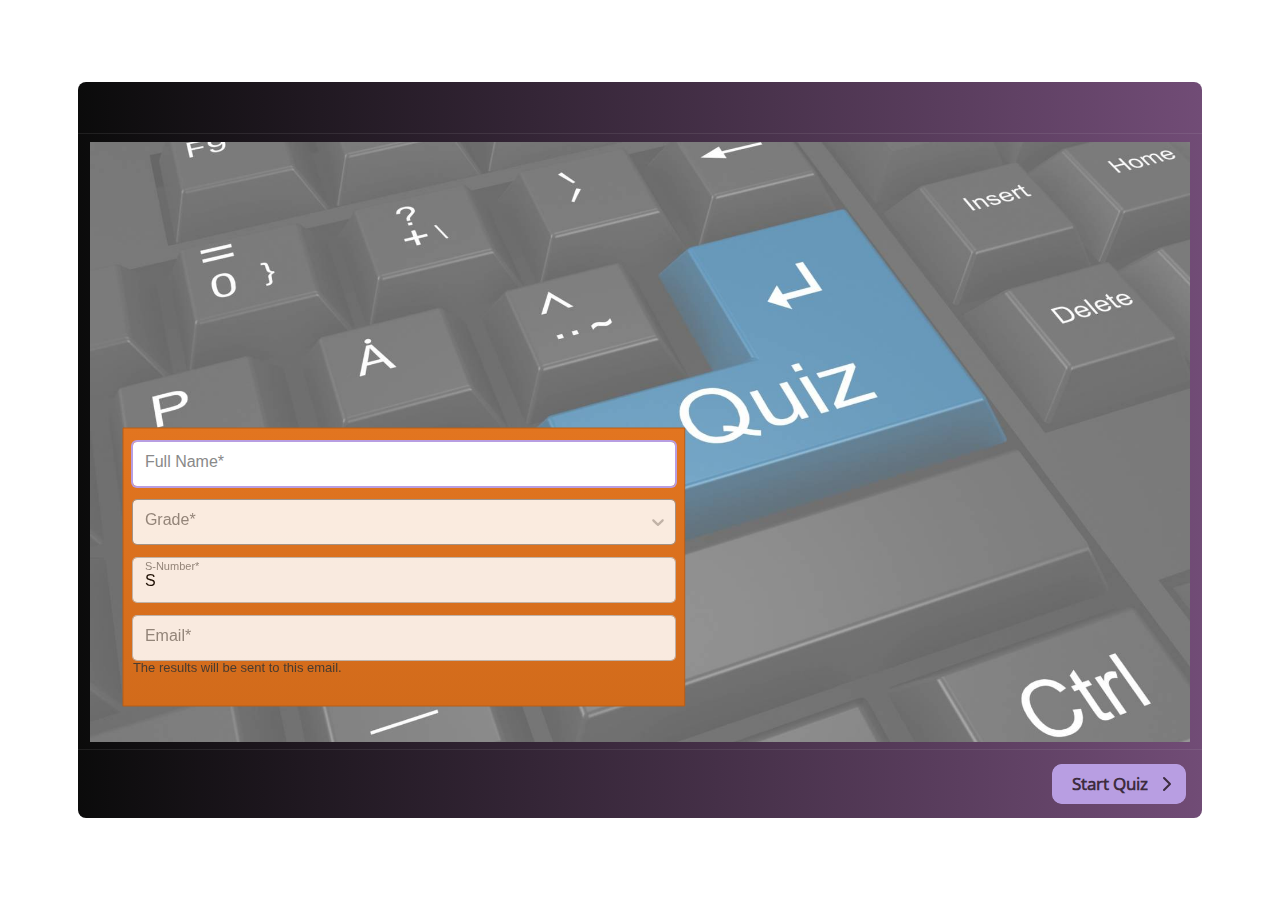
<file: story_content/WebObjects/6XQ9kRNc97K/index.html>
<!DOCTYPE html>
<!-- Created with iSpring --><!-- 1124 736 --><!--version 11.2.1.3005 --><!--type html --><!--mainFolder  --><!--content quiz -->
<html>
<head>
	<meta http-equiv="X-UA-Compatible" content="IE=edge"/>
	<script src="data/browsersupport.js"></script>
	<meta http-equiv="Content-Type" content="text/html;charset=utf-8"/>
	<meta name="viewport" content="width=device-width,initial-scale=1,minimum-scale=1,maximum-scale=1,user-scalable=no"/>
	<meta name="format-detection" content="telephone=no"/>
	<meta name="apple-mobile-web-app-capable" content="yes"/>
	<meta name="apple-mobile-web-app-status-bar-style" content="black"/>
	<meta name="msapplication-tap-highlight" content="no" />
	<title>Paper 2 Listening</title>
	<link rel="apple-touch-icon-precomposed" href="data/apple-touch-icon.png"/>
	<link rel="shortcut icon" type="image/ico" href="data/favicon.ico"/>
	<style>
		body {
			width: 100%;
			height: 100%;
		}
		
		#preloader {
			width: 50px;
			height: 50px;
			position: absolute;
			top: 0;
			left: 0;
			bottom: 0;
			right: 0;
			margin: auto;
			border-radius: 10px;
			background-color: rgba(0, 0, 0, 0.5);
		}
		
		#preloader::after {
			content: '';
			position: absolute;
			background: url([data-uri]);
			background-size: cover;
			top: 0;
			left: 0;
			bottom: 0;
			right: 0;
			animation: preloader_spin 1s infinite linear;
			-webkit-animation: preloader_spin 1s infinite linear;
		}
		
		@keyframes preloader_spin { 0% {transform: rotate(0deg);} 100% {transform: rotate(360deg);} }
		@-webkit-keyframes preloader_spin { 0% {-webkit-transform: rotate(0deg);} 100% {-webkit-transform: rotate(360deg);}}
    </style>
</head>
<body>
	<div id="preloader"></div>
	<div id="content"></div>
	<script src="data/player.js?s=sii5pqt7k9y1-vrm56l9na37z"></script>
	<script>
		var data = "[base64]/[base64]";
		QuizPlayer.start("content", "sii5pqt7k9y1-vrm56l9na37z", data, 1, "https://s4.ispringsolutions.com", false, false, "prompt", function(player) {
			player.initializationCompleteEvent().addHandler(function() {
				var preloader = document.getElementById("preloader");
				preloader.parentNode.removeChild(preloader);
			})
		});
	</script>
</body>
</html>
</file>
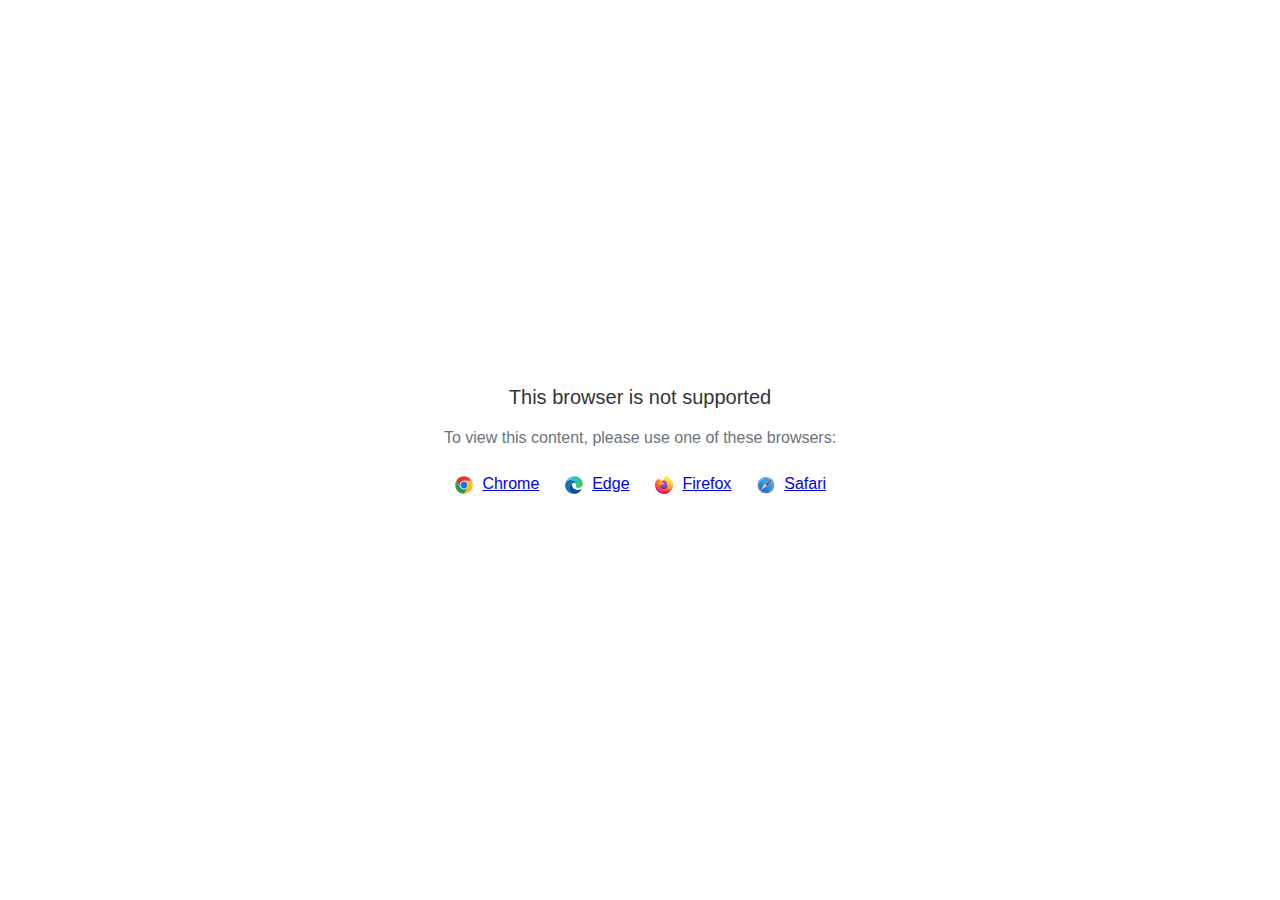
<file: story_content/WebObjects/5aJi9tafnH4/data/html5-unsupported.html>
<html>
<head>
    <meta http-equiv="Content-Type" content="text/html;charset=utf-8"/>
    <meta name="viewport" content="width=device-width,initial-scale=1,maximum-scale=1">
    <meta name="format-detection" content="telephone=no">
    <meta name="apple-mobile-web-app-capable" content="yes">
    <meta name="apple-mobile-web-app-status-bar-style" content="black">
    <meta http-equiv="X-UA-Compatible" content="IE=edge">
    <meta name="msapplication-tap-highlight" content="no" />
    <title>Page Not Available</title>
    <style>
        body {
            background: #fff;
        }

        .banner {
            position: absolute;
            top: 50%;
            left: 50%;
            margin-left: -235px;
            margin-top: -67px;
            width: 470px;
            text-align: center;
            font-family: Roboto, Arial, Helvetica, sans-serif;
        }

        .title {
            margin-bottom: 16px;
            font-size: 20px;
            font-weight: 500;
            color: #323537;
            line-height: 28px;
        }

        .text {
            margin-bottom: 26px;
            font-size: 16px;
            color: #6C737B;
            line-height: 22px;
        }

        .browsers svg, .browsers a {
            display: inline-block;
            vertical-align: top;
        }

        .browsers a {
            font-size: 16px;
            margin-right: 20px;
            margin-left: 4px;
        }

        .browsers :last-child {
            margin-right: 0;
        }
    </style>
</head>
<body>
    <div class="banner">
        <div class="title">This browser is not supported</div>
        <div class="text">To view this content, please use one of these browsers:</div>
        <div class="browsers">
            <svg width="20" height="20" viewBox="0 0 20 20" fill="none" xmlns="http://www.w3.org/2000/svg">
                <path d="M10.0001 10.0001L13.789 12.1875L10.0001 18.7501C14.8326 18.7501 18.7501 14.8326 18.7501 10.0001C18.7501 8.40581 18.3216 6.91244 17.5766 5.625H10L10.0001 10.0001Z" fill="#FBBF12"/>
                <path d="M9.99999 1.25C6.76136 1.25 3.93585 3.01077 2.42285 5.6261L6.21103 12.1876L9.99999 10.0001V5.62507H17.5766C16.0634 3.01039 13.2382 1.25 9.99999 1.25Z" fill="url(#paint0_linear_579_2699)"/>
                <path d="M1.25005 10C1.25005 14.8325 5.16742 18.75 10 18.75L13.789 12.1875L10 10L6.21109 12.1875L2.42291 5.62598C1.67833 6.91306 1.25 8.40588 1.25 9.99988" fill="url(#paint1_linear_579_2699)"/>
                <path d="M14.3751 10.0001C14.3751 12.4163 12.4163 14.3751 10.0001 14.3751C7.58381 14.3751 5.625 12.4163 5.625 10.0001C5.625 7.58381 7.58381 5.625 10.0001 5.625C12.4163 5.625 14.3751 7.58381 14.3751 10.0001Z" fill="white"/>
                <path d="M13.5548 10.0001C13.5548 11.9633 11.9633 13.5548 10.0001 13.5548C8.03686 13.5548 6.44531 11.9633 6.44531 10.0001C6.44531 8.03686 8.03686 6.44531 10.0001 6.44531C11.9633 6.44531 13.5548 8.03686 13.5548 10.0001Z" fill="#1A73E8"/>
                <defs>
                    <linearGradient id="paint0_linear_579_2699" x1="5.04786" y1="6.71874" x2="12.965" y2="6.71874" gradientUnits="userSpaceOnUse">
                        <stop stop-color="#DB3328"/>
                        <stop offset="1" stop-color="#E53D30"/>
                    </linearGradient>
                    <linearGradient id="paint1_linear_579_2699" x1="4.58454" y1="7.18406" x2="7.82938" y2="12.8043" gradientUnits="userSpaceOnUse">
                        <stop stop-color="#32A651"/>
                        <stop offset="1" stop-color="#279847"/>
                    </linearGradient>
                </defs>
            </svg>
            <a href="https://www.google.com/chrome">Chrome</a>
            <svg width="20" height="20" viewBox="0 0 20 20" fill="none" xmlns="http://www.w3.org/2000/svg">
                <path d="M12.2449 9.92045C12.2449 8.25 10.5088 5.36648 6.59777 5.36648C2.68671 5.36648 1.25 8.62784 1.25 10.0199C1.25 5.0483 5.30074 1.25 10.1097 1.25C14.9188 1.25 18.75 4.84943 18.75 8.50852C18.75 11.7699 16.2956 12.9034 14.3002 12.9034C12.9832 12.9034 11.4866 12.4659 11.4866 11.7699C11.4866 11.233 12.2449 11.233 12.2449 9.92045Z" fill="url(#paint0_linear_579_2709)"/>
                <path d="M6.59777 5.36646C10.5088 5.36646 12.2449 8.24998 12.2449 9.92043C12.2449 9.93342 12.2448 9.94627 12.2446 9.95901C12.2249 8.84657 11.4738 7.79259 9.99002 7.79259C8.11431 7.79259 5.5801 10.338 5.91933 13.5C6.19087 16.031 8.33381 19.4261 12.9832 18.2329C12.9832 18.2329 12.1052 18.75 9.6508 18.75C5.30074 18.75 1.25 14.7727 1.25 10.2187C1.25 10.0981 1.25184 9.97975 1.25555 9.8637C1.35584 8.39889 2.82648 5.36646 6.59777 5.36646Z" fill="url(#paint1_linear_579_2709)"/>
                <path d="M6.59777 5.36646C10.5088 5.36646 12.2449 8.24998 12.2449 9.92043C12.2449 9.93342 12.2448 9.94627 12.2446 9.95901C12.2249 8.84657 11.4738 7.79259 9.99002 7.79259C8.11431 7.79259 5.5801 10.338 5.91933 13.5C6.19087 16.031 8.33381 19.4261 12.9832 18.2329C12.9832 18.2329 12.1052 18.75 9.6508 18.75C5.30074 18.75 1.25 14.7727 1.25 10.2187C1.25 10.0981 1.25184 9.97975 1.25555 9.8637C1.35584 8.39889 2.82648 5.36646 6.59777 5.36646Z" fill="url(#paint2_radial_579_2709)"/>
                <path d="M12.4415 18.4371C14.9324 17.7576 16.712 15.6377 17.0338 15.2101C17.393 14.7328 17.4928 14.4345 17.393 14.3351C17.2932 14.2357 17.1536 14.2555 16.7944 14.4345C16.4352 14.6135 14.32 15.4885 11.9056 14.7527C9.49107 14.0169 7.83486 12.1078 7.83486 9.99987C7.83486 8.36919 9.23166 7.79248 9.98993 7.79248C8.11422 7.79248 5.58001 10.3379 5.91923 13.4999C6.19077 16.0309 8.33371 19.426 12.9831 18.2328C12.9831 18.2328 12.821 18.3283 12.4415 18.4371Z" fill="#0E458A"/>
                <path d="M12.4415 18.4371C14.9324 17.7576 16.712 15.6377 17.0338 15.2101C17.393 14.7328 17.4928 14.4345 17.393 14.3351C17.2932 14.2357 17.1536 14.2555 16.7944 14.4345C16.4352 14.6135 14.32 15.4885 11.9056 14.7527C9.49107 14.0169 7.83486 12.1078 7.83486 9.99987C7.83486 8.36919 9.23166 7.79248 9.98993 7.79248C8.11422 7.79248 5.58001 10.3379 5.91923 13.4999C6.19077 16.0309 8.33371 19.426 12.9831 18.2328C12.9831 18.2328 12.821 18.3283 12.4415 18.4371Z" fill="url(#paint3_radial_579_2709)"/>
                <defs>
                    <linearGradient id="paint0_linear_579_2709" x1="17.7323" y1="11.5909" x2="0.61762" y2="7.54779" gradientUnits="userSpaceOnUse">
                        <stop stop-color="#3BCC50"/>
                        <stop offset="0.489583" stop-color="#2ABAD6"/>
                        <stop offset="1" stop-color="#7DCFE7"/>
                    </linearGradient>
                    <linearGradient id="paint1_linear_579_2709" x1="7.11659" y1="5.36646" x2="7.11659" y2="18.75" gradientUnits="userSpaceOnUse">
                        <stop stop-color="#035989"/>
                        <stop offset="0.265625" stop-color="#1175B6"/>
                        <stop offset="1" stop-color="#0470CF"/>
                    </linearGradient>
                    <radialGradient id="paint2_radial_579_2709" cx="0" cy="0" r="1" gradientUnits="userSpaceOnUse" gradientTransform="translate(6.83723 11.8693) rotate(59.2143) scale(5.92595 5.93561)">
                        <stop stop-color="#1284D8"/>
                        <stop offset="0.813899" stop-color="#1170B2" stop-opacity="0.767762"/>
                        <stop offset="1" stop-color="#0E649B" stop-opacity="0.65"/>
                    </radialGradient>
                    <radialGradient id="paint3_radial_579_2709" cx="0" cy="0" r="1" gradientUnits="userSpaceOnUse" gradientTransform="translate(11.6661 13.4999) rotate(77.9982) scale(4.79806 5.18015)">
                        <stop stop-color="#104890"/>
                        <stop offset="0.69943" stop-color="#12529E" stop-opacity="0.70624"/>
                        <stop offset="1" stop-color="#0E4584" stop-opacity="0.58"/>
                    </radialGradient>
                </defs>
            </svg>
            <a href="https://www.microsoft.com/edge">Edge</a>
            <svg width="20" height="20" viewBox="0 0 20 20" fill="none" xmlns="http://www.w3.org/2000/svg">
                <path d="M18.1191 6.70405C17.7385 5.78587 16.967 4.79462 16.3615 4.4815C16.8544 5.4501 17.1395 6.42162 17.2485 7.14652C17.2485 7.14652 17.2485 7.15163 17.2503 7.16113C16.2598 4.6861 14.5798 3.68791 13.2079 1.51504C13.1383 1.40543 13.069 1.29582 13.0012 1.17854C12.963 1.1124 12.932 1.05248 12.905 0.995851C12.8481 0.885984 12.8042 0.76987 12.7741 0.649844C12.7743 0.644144 12.7725 0.638558 12.7688 0.63417C12.7652 0.629782 12.7601 0.626904 12.7544 0.626094C12.749 0.624635 12.7434 0.624635 12.738 0.626094C12.7366 0.626756 12.7352 0.627617 12.734 0.628652C12.7318 0.628652 12.7296 0.63121 12.7274 0.63194L12.7311 0.627191C10.5302 1.91914 9.78353 4.30904 9.71499 5.5049C8.83549 5.56518 7.99455 5.88974 7.30189 6.43623C7.22949 6.37488 7.15379 6.31755 7.07512 6.26451C6.87551 5.56419 6.86708 4.82302 7.0507 4.11832C6.15057 4.52936 5.45059 5.17789 4.94165 5.75189H4.93764C4.5902 5.31089 4.61463 3.85634 4.63432 3.55272C4.63031 3.53372 4.37547 3.68535 4.34266 3.70837C4.03608 3.92756 3.7495 4.17357 3.48628 4.4435C3.18675 4.74784 2.9131 5.07672 2.66818 5.42671C2.1047 6.22702 1.70509 7.13132 1.49244 8.08735C1.48843 8.10635 1.48478 8.12608 1.48077 8.14544C1.46437 8.22254 1.40494 8.60946 1.39437 8.6935V8.71286C1.3169 9.11266 1.26865 9.5176 1.25 9.92444V9.96938C1.25 14.8186 5.17279 18.75 10.0114 18.75C14.345 18.75 17.943 15.5968 18.6477 11.455C18.6623 11.3428 18.6743 11.2295 18.6875 11.1163C18.8617 9.61022 18.6681 8.02743 18.1191 6.70405ZM8.02046 13.5774C8.06129 13.5968 8.09994 13.6183 8.14186 13.6373L8.14769 13.641C8.10577 13.6205 8.06311 13.5993 8.02082 13.5774H8.02046ZM17.251 7.16515V7.15675V7.16625V7.16515Z" fill="url(#paint0_linear_579_2717)"/>
                <path d="M18.119 6.704C17.7384 5.78582 16.9669 4.79457 16.3614 4.48145C16.8543 5.45005 17.1394 6.42157 17.2484 7.14647V7.16437C18.0752 9.41067 17.6246 11.695 16.9757 13.0907C15.9716 15.25 13.541 17.4635 9.73602 17.3557C5.62839 17.2388 2.0071 14.1802 1.33082 10.1776C1.20759 9.54586 1.33082 9.22543 1.39279 8.71281C1.31733 9.10778 1.28853 9.22214 1.25098 9.92439V9.96933C1.25098 14.8185 5.17377 18.7499 10.0124 18.7499C14.346 18.7499 17.944 15.5968 18.6487 11.4549C18.6633 11.3428 18.6753 11.2295 18.6884 11.1162C18.8616 9.61017 18.668 8.02738 18.119 6.704Z" fill="url(#paint1_radial_579_2717)"/>
                <path d="M18.119 6.704C17.7384 5.78582 16.9669 4.79457 16.3614 4.48145C16.8543 5.45005 17.1394 6.42157 17.2484 7.14647V7.16437C18.0752 9.41067 17.6246 11.695 16.9757 13.0907C15.9716 15.25 13.541 17.4635 9.73602 17.3557C5.62839 17.2388 2.0071 14.1802 1.33082 10.1776C1.20759 9.54586 1.33082 9.22543 1.39279 8.71281C1.31733 9.10778 1.28853 9.22214 1.25098 9.92439V9.96933C1.25098 14.8185 5.17377 18.7499 10.0124 18.7499C14.346 18.7499 17.944 15.5968 18.6487 11.4549C18.6633 11.3428 18.6753 11.2295 18.6884 11.1162C18.8616 9.61017 18.668 8.02738 18.119 6.704Z" fill="url(#paint2_radial_579_2717)"/>
                <path d="M13.8612 7.73587C13.8806 7.74939 13.8977 7.7629 13.9159 7.77642C13.696 7.38513 13.4221 7.02694 13.1022 6.71246C10.3788 3.98314 12.3884 0.794172 12.7271 0.631947L12.7307 0.627197C10.5298 1.91915 9.78314 4.30905 9.7146 5.50491C9.81668 5.49797 9.9184 5.4892 10.0223 5.4892C11.6647 5.4892 13.0953 6.39459 13.8612 7.73587Z" fill="url(#paint3_radial_579_2717)"/>
                <path d="M10.028 8.28118C10.0138 8.5004 9.24382 9.25307 8.97441 9.25307C6.48292 9.25307 6.07861 10.7635 6.07861 10.7635C6.18798 12.0357 7.07244 13.0833 8.14245 13.6375C8.19131 13.6627 8.24052 13.6854 8.28828 13.708C8.37396 13.7446 8.46 13.7811 8.54567 13.8136C8.91262 13.9433 9.29689 14.0172 9.68568 14.0329C14.0525 14.2382 14.8991 8.80001 11.7473 7.22087C12.5541 7.08021 13.3919 7.40575 13.8597 7.73495C13.0941 6.39367 11.6631 5.48828 10.0207 5.48828C9.91682 5.48828 9.81511 5.49705 9.71303 5.50399C8.83417 5.56502 7.99404 5.88994 7.30212 6.43642C7.43591 6.55005 7.58685 6.70131 7.90439 7.0148C8.5001 7.60378 10.0247 8.20993 10.028 8.28118Z" fill="url(#paint4_radial_579_2717)"/>
                <path d="M10.028 8.28118C10.0138 8.5004 9.24382 9.25307 8.97441 9.25307C6.48292 9.25307 6.07861 10.7635 6.07861 10.7635C6.18798 12.0357 7.07244 13.0833 8.14245 13.6375C8.19131 13.6627 8.24052 13.6854 8.28828 13.708C8.37396 13.7446 8.46 13.7811 8.54567 13.8136C8.91262 13.9433 9.29689 14.0172 9.68568 14.0329C14.0525 14.2382 14.8991 8.80001 11.7473 7.22087C12.5541 7.08021 13.3919 7.40575 13.8597 7.73495C13.0941 6.39367 11.6631 5.48828 10.0207 5.48828C9.91682 5.48828 9.81511 5.49705 9.71303 5.50399C8.83417 5.56502 7.99404 5.88994 7.30212 6.43642C7.43591 6.55005 7.58685 6.70131 7.90439 7.0148C8.5001 7.60378 10.0247 8.20993 10.028 8.28118Z" fill="url(#paint5_radial_579_2717)"/>
                <path d="M6.89479 6.14439C6.96588 6.19043 7.02421 6.22916 7.07708 6.2646C6.87746 5.56428 6.86903 4.82311 7.05265 4.11841C6.15252 4.52945 5.45255 5.17799 4.9436 5.75198C4.9848 5.75089 6.2557 5.72787 6.89479 6.14439Z" fill="url(#paint6_radial_579_2717)"/>
                <path d="M1.33119 10.1776C2.00747 14.1802 5.62876 17.2388 9.7393 17.3557C13.5443 17.4635 15.9735 15.25 16.979 13.0907C17.6279 11.6946 18.0785 9.41068 17.2517 7.16437V7.14756C17.2517 7.14976 17.2517 7.15268 17.2535 7.16218C17.5641 9.1962 16.532 11.1667 14.9184 12.4992C14.9167 12.5029 14.9152 12.5067 14.9137 12.5105C11.7692 15.0765 8.76042 14.0586 8.15123 13.6431C8.10893 13.6227 8.06628 13.6015 8.02399 13.5796C6.19056 12.7027 5.43334 11.0274 5.59558 9.5919C4.04797 9.5919 3.52007 8.28314 3.52007 8.28314C3.52007 8.28314 4.90982 7.29006 6.74143 8.1538C8.43778 8.95396 10.031 8.2835 10.031 8.28314C10.0277 8.21189 8.50304 7.60391 7.90842 7.01676C7.59088 6.70327 7.43995 6.55201 7.30615 6.43838C7.23375 6.37702 7.15805 6.3197 7.07939 6.26665C7.02725 6.23012 6.97001 6.19358 6.8971 6.14645C6.25801 5.72992 4.98711 5.75294 4.94518 5.75404H4.94117C4.59374 5.31303 4.61816 3.85849 4.63785 3.55487C4.63384 3.53587 4.379 3.68749 4.34619 3.71051C4.03961 3.92971 3.75303 4.17571 3.48981 4.44564C3.19028 4.74999 2.91663 5.07887 2.67171 5.42886C2.10823 6.22916 1.70862 7.13347 1.49597 8.08949C1.48904 8.1063 1.17734 9.47023 1.33119 10.1776Z" fill="url(#paint7_radial_579_2717)"/>
                <path d="M13.1024 6.71246C13.4222 7.02693 13.6962 7.38513 13.9161 7.77642C13.9616 7.81071 14.0055 7.8473 14.0473 7.88603C16.0335 9.71873 14.9945 12.3132 14.9154 12.4996C16.529 11.1671 17.5611 9.19662 17.2505 7.16259C16.2599 4.6861 14.58 3.68791 13.2081 1.51504C13.1385 1.40543 13.0692 1.29582 13.0014 1.17854C12.9631 1.1124 12.9321 1.05248 12.9051 0.995851C12.8483 0.885984 12.8044 0.76987 12.7742 0.649844C12.7745 0.644144 12.7726 0.638559 12.769 0.63417C12.7653 0.629782 12.7602 0.626904 12.7546 0.626094C12.7492 0.624635 12.7435 0.624635 12.7382 0.626094C12.7367 0.626756 12.7354 0.627617 12.7341 0.628652C12.732 0.628652 12.7298 0.63121 12.7276 0.63194C12.3885 0.794165 10.379 3.98313 13.1024 6.71246Z" fill="url(#paint8_radial_579_2717)"/>
                <path d="M14.0464 7.88413C14.0046 7.8454 13.9608 7.80882 13.9152 7.77452C13.8973 7.761 13.8787 7.74748 13.8605 7.73396C13.3928 7.40513 12.555 7.07922 11.7482 7.21989C14.8995 8.79902 14.0534 14.2372 9.68654 14.0319C9.29775 14.0163 8.91348 13.9424 8.54653 13.8126C8.46085 13.7805 8.37481 13.7451 8.28914 13.7071C8.23956 13.6844 8.19034 13.6618 8.14331 13.6365L8.14914 13.6402C8.75834 14.0567 11.7671 15.0746 14.9116 12.5075C14.9116 12.5075 14.9134 12.5028 14.9163 12.4962C14.9943 12.3132 16.0334 9.71866 14.0464 7.88413Z" fill="url(#paint9_radial_579_2717)"/>
                <path d="M6.07833 10.7635C6.07833 10.7635 6.48264 9.25306 8.97412 9.25306C9.24354 9.25306 10.0135 8.49966 10.0277 8.28117C10.0419 8.06268 8.43455 8.95199 6.7382 8.15183C4.90659 7.28809 3.51685 8.28117 3.51685 8.28117C3.51685 8.28117 4.04475 9.58993 5.59235 9.58993C5.43012 11.0255 6.18733 12.6992 8.02076 13.5776C8.06159 13.597 8.10024 13.6185 8.14217 13.6375C7.07215 13.0843 6.18879 12.0357 6.07833 10.7635Z" fill="url(#paint10_radial_579_2717)"/>
                <path d="M18.1191 6.70405C17.7385 5.78587 16.967 4.79462 16.3615 4.4815C16.8544 5.4501 17.1395 6.42162 17.2485 7.14652C17.2485 7.14652 17.2485 7.15163 17.2503 7.16113C16.2598 4.6861 14.5798 3.68791 13.2079 1.51504C13.1383 1.40543 13.069 1.29582 13.0012 1.17854C12.963 1.1124 12.932 1.05248 12.905 0.995851C12.8481 0.885984 12.8042 0.76987 12.7741 0.649844C12.7743 0.644144 12.7725 0.638558 12.7688 0.63417C12.7652 0.629782 12.7601 0.626904 12.7544 0.626094C12.749 0.624635 12.7434 0.624635 12.738 0.626094C12.7366 0.626756 12.7352 0.627617 12.734 0.628652C12.7318 0.628652 12.7296 0.63121 12.7274 0.63194L12.7311 0.627191C10.5302 1.91914 9.78353 4.30904 9.71499 5.5049C9.81707 5.49796 9.91878 5.48919 10.0227 5.48919C11.6651 5.48919 13.0957 6.39458 13.8616 7.73586C13.3939 7.40703 12.5561 7.08111 11.7493 7.22178C14.9007 8.80092 14.0545 14.2391 9.68764 14.0338C9.29885 14.0182 8.91458 13.9443 8.54763 13.8145C8.46196 13.7824 8.37592 13.747 8.29024 13.709C8.24066 13.6863 8.19144 13.6636 8.14441 13.6384L8.15025 13.6421C8.10796 13.6216 8.0653 13.6004 8.02301 13.5785C8.06384 13.5979 8.10249 13.6194 8.14441 13.6384C7.07221 13.0842 6.18885 12.0356 6.07839 10.7633C6.07839 10.7633 6.4827 9.25288 8.97418 9.25288C9.2436 9.25288 10.0136 8.49949 10.0278 8.28099C10.0245 8.20975 8.49987 7.60177 7.90525 7.01462C7.58771 6.70113 7.43678 6.54986 7.30298 6.43623C7.23058 6.37488 7.15488 6.31755 7.07622 6.26451C6.87661 5.56419 6.86817 4.82302 7.05179 4.11832C6.15166 4.52936 5.45169 5.17789 4.94275 5.75189H4.93874C4.5913 5.31089 4.61572 3.85634 4.63541 3.55272C4.6314 3.53372 4.37657 3.68535 4.34375 3.70837C4.03717 3.92756 3.75059 4.17357 3.48738 4.4435C3.18785 4.74784 2.9142 5.07672 2.66928 5.42671C2.1058 6.22702 1.70618 7.13132 1.49353 8.08735C1.48952 8.10635 1.48588 8.12608 1.48187 8.14544C1.46546 8.22254 1.39109 8.61494 1.38088 8.69898C1.38088 8.70556 1.38088 8.69277 1.38088 8.69898C1.31262 9.10444 1.26891 9.51368 1.25 9.92444V9.96938C1.25 14.8186 5.17279 18.75 10.0114 18.75C14.345 18.75 17.943 15.5968 18.6477 11.455C18.6623 11.3428 18.6743 11.2295 18.6875 11.1163C18.8617 9.61022 18.6681 8.02743 18.1191 6.70405ZM17.25 7.15492V7.16442V7.15492Z" fill="url(#paint11_linear_579_2717)"/>
                <defs>
                    <linearGradient id="paint0_linear_579_2717" x1="16.9594" y1="3.43288" x2="2.3837" y2="17.4648" gradientUnits="userSpaceOnUse">
                        <stop offset="0.05" stop-color="#FFF44F"/>
                        <stop offset="0.11" stop-color="#FFE847"/>
                        <stop offset="0.22" stop-color="#FFC830"/>
                        <stop offset="0.37" stop-color="#FF980E"/>
                        <stop offset="0.4" stop-color="#FF8B16"/>
                        <stop offset="0.46" stop-color="#FF672A"/>
                        <stop offset="0.53" stop-color="#FF3647"/>
                        <stop offset="0.7" stop-color="#E31587"/>
                    </linearGradient>
                    <radialGradient id="paint1_radial_579_2717" cx="0" cy="0" r="1" gradientUnits="userSpaceOnUse" gradientTransform="translate(16.287 2.63668) scale(18.2654 18.3055)">
                        <stop offset="0.13" stop-color="#FFBD4F"/>
                        <stop offset="0.19" stop-color="#FFAC31"/>
                        <stop offset="0.25" stop-color="#FF9D17"/>
                        <stop offset="0.28" stop-color="#FF980E"/>
                        <stop offset="0.4" stop-color="#FF563B"/>
                        <stop offset="0.47" stop-color="#FF3750"/>
                        <stop offset="0.71" stop-color="#F5156C"/>
                        <stop offset="0.78" stop-color="#EB0878"/>
                        <stop offset="0.86" stop-color="#E50080"/>
                    </radialGradient>
                    <radialGradient id="paint2_radial_579_2717" cx="0" cy="0" r="1" gradientUnits="userSpaceOnUse" gradientTransform="translate(9.61279 10.1202) scale(18.2654 18.3055)">
                        <stop offset="0.3" stop-color="#960E18"/>
                        <stop offset="0.35" stop-color="#B11927" stop-opacity="0.74"/>
                        <stop offset="0.43" stop-color="#DB293D" stop-opacity="0.34"/>
                        <stop offset="0.5" stop-color="#F5334B" stop-opacity="0.09"/>
                        <stop offset="0.53" stop-color="#FF3750" stop-opacity="0"/>
                    </radialGradient>
                    <radialGradient id="paint3_radial_579_2717" cx="0" cy="0" r="1" gradientUnits="userSpaceOnUse" gradientTransform="translate(11.8153 -1.51753) scale(13.2325 13.2615)">
                        <stop offset="0.13" stop-color="#FFF44F"/>
                        <stop offset="0.25" stop-color="#FFDC3E"/>
                        <stop offset="0.51" stop-color="#FF9D12"/>
                        <stop offset="0.53" stop-color="#FF980E"/>
                    </radialGradient>
                    <radialGradient id="paint4_radial_579_2717" cx="0" cy="0" r="1" gradientUnits="userSpaceOnUse" gradientTransform="translate(7.59304 14.9021) scale(8.69686 8.71594)">
                        <stop offset="0.35" stop-color="#3A8EE6"/>
                        <stop offset="0.47" stop-color="#5C79F0"/>
                        <stop offset="0.67" stop-color="#9059FF"/>
                        <stop offset="1" stop-color="#C139E6"/>
                    </radialGradient>
                    <radialGradient id="paint5_radial_579_2717" cx="0" cy="0" r="1" gradientUnits="userSpaceOnUse" gradientTransform="translate(9.87545 7.94492) rotate(-13.9265) scale(4.60823 5.42407)">
                        <stop offset="0.21" stop-color="#9059FF" stop-opacity="0"/>
                        <stop offset="0.28" stop-color="#8C4FF3" stop-opacity="0.06"/>
                        <stop offset="0.75" stop-color="#7716A8" stop-opacity="0.45"/>
                        <stop offset="0.97" stop-color="#6E008B" stop-opacity="0.6"/>
                    </radialGradient>
                    <radialGradient id="paint6_radial_579_2717" cx="0" cy="0" r="1" gradientUnits="userSpaceOnUse" gradientTransform="translate(9.38226 1.88781) scale(6.25678 6.27051)">
                        <stop stop-color="#FFE226"/>
                        <stop offset="0.12" stop-color="#FFDB27"/>
                        <stop offset="0.3" stop-color="#FFC82A"/>
                        <stop offset="0.5" stop-color="#FFA930"/>
                        <stop offset="0.73" stop-color="#FF7E37"/>
                        <stop offset="0.79" stop-color="#FF7139"/>
                    </radialGradient>
                    <radialGradient id="paint7_radial_579_2717" cx="0" cy="0" r="1" gradientUnits="userSpaceOnUse" gradientTransform="translate(14.3005 -2.08939) scale(26.6943 26.7529)">
                        <stop offset="0.11" stop-color="#FFF44F"/>
                        <stop offset="0.46" stop-color="#FF980E"/>
                        <stop offset="0.62" stop-color="#FF5634"/>
                        <stop offset="0.72" stop-color="#FF3647"/>
                        <stop offset="0.9" stop-color="#E31587"/>
                    </radialGradient>
                    <radialGradient id="paint8_radial_579_2717" cx="0" cy="0" r="1" gradientUnits="userSpaceOnUse" gradientTransform="translate(11.72 0.833589) rotate(84.2447) scale(19.4998 12.7839)">
                        <stop stop-color="#FFF44F"/>
                        <stop offset="0.06" stop-color="#FFE847"/>
                        <stop offset="0.17" stop-color="#FFC830"/>
                        <stop offset="0.3" stop-color="#FF980E"/>
                        <stop offset="0.36" stop-color="#FF8B16"/>
                        <stop offset="0.45" stop-color="#FF672A"/>
                        <stop offset="0.57" stop-color="#FF3647"/>
                        <stop offset="0.74" stop-color="#E31587"/>
                    </radialGradient>
                    <radialGradient id="paint9_radial_579_2717" cx="0" cy="0" r="1" gradientUnits="userSpaceOnUse" gradientTransform="translate(9.23484 4.20996) scale(16.6653 16.7019)">
                        <stop offset="0.14" stop-color="#FFF44F"/>
                        <stop offset="0.48" stop-color="#FF980E"/>
                        <stop offset="0.59" stop-color="#FF5634"/>
                        <stop offset="0.66" stop-color="#FF3647"/>
                        <stop offset="0.9" stop-color="#E31587"/>
                    </radialGradient>
                    <radialGradient id="paint10_radial_579_2717" cx="0" cy="0" r="1" gradientUnits="userSpaceOnUse" gradientTransform="translate(13.6341 5.18793) scale(18.2402 18.2803)">
                        <stop offset="0.09" stop-color="#FFF44F"/>
                        <stop offset="0.23" stop-color="#FFE141"/>
                        <stop offset="0.51" stop-color="#FFAF1E"/>
                        <stop offset="0.63" stop-color="#FF980E"/>
                    </radialGradient>
                    <linearGradient id="paint11_linear_579_2717" x1="16.7844" y1="3.35761" x2="4.38152" y2="15.7337" gradientUnits="userSpaceOnUse">
                        <stop offset="0.17" stop-color="#FFF44F" stop-opacity="0.8"/>
                        <stop offset="0.27" stop-color="#FFF44F" stop-opacity="0.63"/>
                        <stop offset="0.49" stop-color="#FFF44F" stop-opacity="0.22"/>
                        <stop offset="0.6" stop-color="#FFF44F" stop-opacity="0"/>
                    </linearGradient>
                </defs>
            </svg>
            <a href="https://www.mozilla.org/firefox">Firefox</a>
            <svg width="20" height="20" viewBox="0 0 20 20" fill="none" xmlns="http://www.w3.org/2000/svg">
                <path d="M10 18.75C14.8325 18.75 18.75 14.8325 18.75 10C18.75 5.16751 14.8325 1.25 10 1.25C5.16751 1.25 1.25 5.16751 1.25 10C1.25 14.8325 5.16751 18.75 10 18.75Z" fill="url(#paint0_linear_579_2734)"/>
                <path d="M10 18.0938C14.4701 18.0938 18.0938 14.4701 18.0938 10C18.0938 5.52995 14.4701 1.90625 10 1.90625C5.52995 1.90625 1.90625 5.52995 1.90625 10C1.90625 14.4701 5.52995 18.0938 10 18.0938Z" fill="url(#paint1_radial_579_2734)"/>
                <path d="M10.0137 3.87498C9.95897 3.87498 9.91113 3.83399 9.91113 3.7793V2.35057C9.91113 2.29588 9.95897 2.25488 10.0137 2.25488C10.0683 2.25488 10.1162 2.29588 10.1162 2.35057V3.7793C10.1093 3.83399 10.0683 3.87498 10.0137 3.87498Z" fill="#F3F3F3"/>
                <path d="M10.0137 3.88182C9.95214 3.88182 9.9043 3.83397 9.9043 3.77929V2.35058C9.9043 2.29589 9.95214 2.24805 10.0137 2.24805C10.0752 2.24805 10.123 2.29589 10.123 2.35058V3.77929C10.123 3.83397 10.0684 3.88182 10.0137 3.88182ZM10.0137 2.26167C9.96583 2.26167 9.91799 2.30273 9.91799 2.35058V3.77929C9.91799 3.82713 9.95898 3.8682 10.0137 3.8682C10.0615 3.8682 10.1093 3.82713 10.1093 3.77929V2.35058C10.1026 2.30273 10.0615 2.26167 10.0137 2.26167Z" fill="white"/>
                <path d="M10.6972 3.10941C10.6426 3.10257 10.6016 3.06157 10.6016 3.00688L10.6494 2.37108C10.6562 2.31646 10.7041 2.2754 10.7588 2.28224C10.8135 2.28909 10.8545 2.33015 10.8545 2.38484L10.8066 3.02057C10.7998 3.07526 10.7519 3.11626 10.6972 3.10948V3.10941Z" fill="#F3F3F3"/>
                <path d="M10.6973 3.1164C10.6357 3.10955 10.5947 3.06171 10.5947 3.00702L10.6426 2.37123C10.6494 2.31661 10.6973 2.26877 10.7588 2.27554C10.8203 2.28239 10.8613 2.3303 10.8613 2.38492L10.8135 3.02071C10.8066 3.08224 10.7588 3.12324 10.6973 3.1164ZM10.7588 2.28923C10.7109 2.28923 10.663 2.32346 10.663 2.3713L10.6152 3.00709C10.6152 3.05486 10.6494 3.09593 10.7041 3.10271C10.7519 3.10271 10.7998 3.06855 10.7998 3.02071L10.8476 2.38492C10.8476 2.33708 10.8066 2.29608 10.7587 2.28923H10.7588Z" fill="white"/>
                <path d="M11.2099 3.99815C11.1551 3.98447 11.121 3.93662 11.1278 3.88193L11.4081 2.48051C11.4218 2.4259 11.4696 2.39167 11.5243 2.40536C11.579 2.41905 11.6131 2.4669 11.6063 2.52158L11.326 3.923C11.3192 3.97078 11.2645 4.005 11.2098 3.99815H11.2099Z" fill="#F3F3F3"/>
                <path d="M11.2101 4.00462C11.1485 3.99093 11.1144 3.93625 11.1212 3.88156L11.4015 2.48016C11.4152 2.42554 11.4699 2.38447 11.5313 2.39816C11.5928 2.41185 11.6271 2.46654 11.6202 2.52123L11.34 3.92263C11.3263 3.97724 11.2716 4.01147 11.2101 4.00462ZM11.5313 2.41185C11.4835 2.40501 11.4356 2.43231 11.4219 2.48023L11.1418 3.88163C11.1349 3.9294 11.1622 3.97724 11.2169 3.991C11.2647 3.99778 11.3126 3.9704 11.3263 3.92256L11.6065 2.52123C11.6134 2.46654 11.5792 2.42554 11.5313 2.41185Z" fill="white"/>
                <path d="M12.0302 3.38287C12.0172 3.37973 12.0049 3.37405 11.9941 3.36617C11.9832 3.35828 11.9741 3.34834 11.9671 3.33691C11.9601 3.32548 11.9554 3.31279 11.9534 3.29956C11.9513 3.28633 11.9519 3.27282 11.955 3.2598L12.1259 2.64462C12.1395 2.58993 12.1942 2.56255 12.2489 2.57624C12.3036 2.58993 12.3378 2.64462 12.3242 2.69931L12.1532 3.31456C12.1395 3.36918 12.0849 3.39656 12.0302 3.38287Z" fill="#F3F3F3"/>
                <path d="M12.0302 3.38948C11.9756 3.37579 11.9346 3.31426 11.9551 3.25965L12.126 2.64433C12.1396 2.58972 12.2011 2.55549 12.2558 2.56918C12.3105 2.58287 12.3515 2.6444 12.331 2.69902L12.1601 3.31433C12.1464 3.36895 12.0918 3.40317 12.0303 3.38948H12.0302ZM12.2558 2.58972C12.208 2.57603 12.1533 2.6034 12.1396 2.65125L11.9688 3.26642C11.9551 3.31426 11.9824 3.36218 12.0371 3.37579C12.0849 3.38948 12.1396 3.36218 12.1533 3.31433L12.3242 2.69902C12.331 2.65125 12.3037 2.6034 12.2558 2.58964V2.58972Z" fill="white"/>
                <path d="M12.3652 4.34683C12.3105 4.3263 12.2901 4.26477 12.3105 4.21692L12.8574 2.89759C12.8778 2.84975 12.9394 2.82237 12.9872 2.84975C13.042 2.87021 13.0625 2.93181 13.042 2.97958L12.4951 4.29892C12.4746 4.34683 12.413 4.37414 12.3653 4.34683H12.3652Z" fill="#F3F3F3"/>
                <path d="M12.3653 4.35357C12.339 4.34356 12.3178 4.32354 12.3062 4.29791C12.2947 4.27227 12.2938 4.24311 12.3037 4.21681L12.8506 2.89746C12.8711 2.84277 12.9327 2.82224 12.9942 2.84277C13.0205 2.85278 13.0417 2.8728 13.0532 2.89843C13.0648 2.92407 13.0657 2.95323 13.0557 2.97953L12.5089 4.29888C12.4815 4.35357 12.4199 4.38088 12.3653 4.35357ZM12.9874 2.85646C12.9395 2.836 12.8848 2.85646 12.8643 2.90431L12.3174 4.22366C12.2969 4.2715 12.3243 4.31934 12.3721 4.33988C12.4199 4.36034 12.4746 4.33988 12.4952 4.29204L13.0421 2.97268C13.0557 2.93161 13.0352 2.87693 12.9874 2.85646Z" fill="white"/>
                <path d="M13.288 3.90926C13.2401 3.88188 13.2196 3.82719 13.2401 3.77935L13.5272 3.21202C13.5545 3.16411 13.6092 3.14358 13.6639 3.17095C13.7118 3.19833 13.7322 3.25302 13.7118 3.30079L13.4246 3.86819C13.3973 3.91603 13.3426 3.93664 13.2879 3.90926H13.288Z" fill="#F3F3F3"/>
                <path d="M13.288 3.91591C13.2332 3.88853 13.2128 3.827 13.2401 3.77231L13.5272 3.20498C13.5545 3.15022 13.6161 3.12975 13.6707 3.15706C13.7254 3.18444 13.746 3.24597 13.7186 3.30066L13.4315 3.868C13.4041 3.92268 13.3426 3.94322 13.2879 3.91584L13.288 3.91591ZM13.664 3.17075C13.6161 3.15029 13.5614 3.16391 13.5409 3.21175L13.2538 3.77916C13.2333 3.82015 13.2538 3.87484 13.2948 3.90222C13.3426 3.92268 13.3973 3.90906 13.4178 3.86122L13.705 3.29382C13.7254 3.25282 13.705 3.19813 13.664 3.17075Z" fill="white"/>
                <path d="M13.425 4.92103C13.3772 4.88688 13.3635 4.82534 13.3976 4.78435L14.1906 3.60168C14.2179 3.55383 14.2795 3.54699 14.3273 3.57437C14.3752 3.60852 14.3888 3.67005 14.3547 3.71105L13.5617 4.89372C13.5344 4.94156 13.4728 4.95525 13.425 4.92103Z" fill="#F3F3F3"/>
                <path d="M13.4248 4.92767C13.377 4.89352 13.3633 4.82514 13.3907 4.7773L14.1836 3.59466C14.2178 3.54682 14.2793 3.53313 14.334 3.56735C14.3818 3.60151 14.3955 3.66988 14.3682 3.71772L13.5752 4.90036C13.541 4.9482 13.4727 4.96182 13.4248 4.92767ZM14.3271 3.58104C14.2862 3.55367 14.2246 3.56051 14.1973 3.60151L13.4043 4.78414C13.377 4.82507 13.3906 4.87983 13.4317 4.90714C13.4727 4.93451 13.5342 4.92767 13.5615 4.88667L14.3545 3.71088C14.3818 3.66988 14.3682 3.60835 14.3271 3.58104Z" fill="white"/>
                <path d="M14.4229 4.66788C14.3819 4.63366 14.3683 4.57213 14.4024 4.53113L14.7989 4.0321C14.833 3.99117 14.8946 3.98425 14.9355 4.01848C14.9766 4.05263 14.9902 4.11416 14.956 4.15516L14.5596 4.65419C14.5255 4.69519 14.4639 4.70204 14.4229 4.66788H14.4229Z" fill="#F3F3F3"/>
                <path d="M14.4161 4.6747C14.3683 4.64047 14.3614 4.5721 14.3957 4.52425L14.7921 4.02528C14.8262 3.97736 14.8946 3.97052 14.9424 4.01159C14.9903 4.04574 14.9971 4.11412 14.9629 4.16196L14.5665 4.66101C14.5323 4.70885 14.464 4.7157 14.4161 4.6747ZM14.9287 4.02521C14.8878 3.99105 14.8331 3.9979 14.7989 4.0389L14.4024 4.53794C14.3751 4.57894 14.382 4.63363 14.4229 4.66778C14.464 4.70201 14.5186 4.69516 14.5528 4.65416L14.9493 4.15512C14.9767 4.11412 14.9697 4.05259 14.9288 4.02528L14.9287 4.02521Z" fill="white"/>
                <path d="M14.3545 5.69352C14.3135 5.65252 14.3135 5.59099 14.3545 5.55677L15.3661 4.55195C15.4072 4.51095 15.4686 4.51772 15.5029 4.55195C15.537 4.5861 15.5439 4.65447 15.5029 4.68863L14.4981 5.69352C14.457 5.73452 14.3955 5.73452 14.3545 5.69352Z" fill="#F3F3F3"/>
                <path d="M14.3477 5.70023C14.3279 5.68017 14.3169 5.65317 14.3169 5.62505C14.3169 5.59692 14.3279 5.56992 14.3477 5.54986L15.3594 4.54496C15.3794 4.52522 15.4064 4.51416 15.4346 4.51416C15.4627 4.51416 15.4898 4.52522 15.5098 4.54496C15.5295 4.56502 15.5406 4.59202 15.5406 4.62014C15.5406 4.64827 15.5295 4.67527 15.5098 4.69533L14.498 5.70016C14.478 5.71988 14.451 5.73093 14.4228 5.73093C14.3947 5.73093 14.3677 5.71988 14.3477 5.70016V5.70023ZM15.503 4.5518C15.4688 4.51758 15.4073 4.51758 15.3731 4.5518L14.3613 5.55663C14.3271 5.59086 14.3271 5.65239 14.3613 5.68654C14.3955 5.72077 14.457 5.72077 14.4912 5.68654L15.503 4.68171C15.5371 4.64749 15.5371 4.5928 15.503 4.5518Z" fill="white"/>
                <path d="M15.3798 5.63856C15.3456 5.59757 15.3456 5.53604 15.3866 5.50181L15.872 5.09171C15.9129 5.05755 15.9745 5.06433 16.0087 5.1054C16.0428 5.14639 16.0428 5.20792 16.0019 5.24207L15.5165 5.65225C15.4755 5.6864 15.4139 5.67956 15.3798 5.63856Z" fill="#F3F3F3"/>
                <path d="M15.373 5.64558C15.332 5.59774 15.3388 5.52936 15.3798 5.49521L15.8651 5.08502C15.9061 5.04402 15.9745 5.05087 16.0155 5.09871C16.0566 5.14655 16.0497 5.21493 16.0087 5.24908L15.5234 5.65927C15.4824 5.7002 15.414 5.69342 15.3731 5.64558H15.373ZM16.0019 5.10555C15.9677 5.06456 15.913 5.06456 15.8721 5.09186L15.3867 5.50205C15.3525 5.53621 15.3457 5.59089 15.3798 5.63189C15.414 5.67289 15.4687 5.67289 15.5097 5.64558L15.995 5.23539C16.036 5.20124 16.036 5.14655 16.0019 5.10555Z" fill="white"/>
                <path d="M15.1066 6.6229C15.0725 6.57505 15.0861 6.51352 15.134 6.48614L16.3234 5.6932C16.3712 5.66582 16.4327 5.67951 16.46 5.72058C16.4943 5.76842 16.4806 5.82995 16.4327 5.85726L15.2434 6.65021C15.2023 6.67758 15.1408 6.6639 15.1066 6.6229Z" fill="#F3F3F3"/>
                <path d="M15.0995 6.62311C15.0654 6.57527 15.0791 6.50689 15.1269 6.47274L16.3163 5.67974C16.3642 5.64559 16.4326 5.65928 16.4667 5.71397C16.5009 5.76181 16.4872 5.83018 16.4394 5.86427L15.25 6.65733C15.2021 6.69156 15.1338 6.67787 15.0995 6.62318V6.62311ZM16.453 5.72765C16.4257 5.68659 16.371 5.6729 16.33 5.70028L15.1405 6.4932C15.0996 6.52058 15.0858 6.57527 15.1201 6.62311C15.1474 6.66411 15.2021 6.6778 15.2431 6.65049L16.4326 5.85749C16.4736 5.82334 16.4804 5.76858 16.453 5.72765Z" fill="white"/>
                <path d="M16.125 6.76667C16.0977 6.71875 16.1114 6.65729 16.1592 6.62992L16.7129 6.31549C16.7608 6.28811 16.8223 6.30864 16.8496 6.35642C16.877 6.40433 16.8633 6.46579 16.8155 6.49317L16.2617 6.80766C16.2139 6.83497 16.1523 6.81451 16.125 6.7666L16.125 6.76667Z" fill="#F3F3F3"/>
                <path d="M16.1184 6.77347C16.0911 6.71878 16.1048 6.65725 16.1526 6.62994L16.7063 6.31549C16.7542 6.28811 16.8226 6.30865 16.8499 6.35642C16.8772 6.41118 16.8636 6.47271 16.8157 6.50002L16.262 6.81454C16.2141 6.84185 16.1458 6.82132 16.1184 6.77347ZM16.843 6.36333C16.8157 6.31549 16.761 6.3018 16.72 6.32911L16.1663 6.64363C16.1253 6.67094 16.1116 6.72563 16.1321 6.76663C16.1594 6.81447 16.2141 6.82816 16.2551 6.80085L16.8089 6.48633C16.8499 6.46587 16.8636 6.41118 16.843 6.36333Z" fill="white"/>
                <path d="M15.667 7.6758C15.6465 7.62111 15.667 7.56642 15.7216 7.54596L17.041 6.9991C17.0888 6.97856 17.1504 7.00587 17.1708 7.05371C17.1913 7.1084 17.1708 7.16308 17.1161 7.18355L15.7969 7.73041C15.749 7.75095 15.6875 7.73041 15.667 7.6758Z" fill="#F3F3F3"/>
                <path d="M15.6601 7.68255C15.6397 7.62793 15.6601 7.5664 15.7148 7.53903L17.0341 6.99218C17.0604 6.98227 17.0896 6.98318 17.1152 6.99471C17.1408 7.00624 17.1608 7.02746 17.1708 7.05371C17.1914 7.10839 17.1708 7.16992 17.1161 7.19723L15.7969 7.74408C15.7706 7.75401 15.7414 7.75312 15.7158 7.7416C15.6902 7.73008 15.6701 7.70887 15.6601 7.68262V7.68255ZM17.1572 7.06055C17.1367 7.01271 17.082 6.99218 17.041 7.00586L15.7217 7.55271C15.6738 7.57318 15.6533 7.62793 15.6738 7.67577C15.6943 7.72361 15.749 7.74415 15.79 7.73046L17.1093 7.18361C17.1572 7.16315 17.1777 7.10839 17.1572 7.06055Z" fill="white"/>
                <path d="M16.6308 8.0176C16.6104 7.96284 16.6377 7.90822 16.6923 7.88769L17.2938 7.6894C17.3417 7.66894 17.4032 7.70309 17.4169 7.75093C17.4374 7.80562 17.4101 7.86031 17.3554 7.88084L16.7539 8.07913C16.706 8.09959 16.6513 8.07228 16.6308 8.01753V8.0176Z" fill="#F3F3F3"/>
                <path d="M16.6239 8.02433C16.6034 7.96964 16.6307 7.9081 16.6923 7.88764L17.2938 7.68935C17.3485 7.66888 17.41 7.70304 17.4305 7.7578C17.451 7.81241 17.4237 7.87395 17.3621 7.89448L16.7606 8.09277C16.706 8.10639 16.6444 8.07901 16.6239 8.02433ZM17.4168 7.76464C17.4031 7.71673 17.3485 7.68935 17.3006 7.70304L16.6991 7.90133C16.6513 7.91495 16.6307 7.96964 16.6444 8.01755C16.6581 8.0654 16.7128 8.0927 16.7606 8.07901L17.3621 7.88079C17.41 7.86033 17.4305 7.81241 17.4168 7.76457V7.76464Z" fill="white"/>
                <path d="M16.0157 8.831C16.002 8.77632 16.0362 8.72163 16.0909 8.71479L17.4922 8.44138C17.5468 8.42769 17.5947 8.46868 17.6083 8.52337C17.622 8.57805 17.5879 8.63273 17.5332 8.63957L16.1319 8.91299C16.0772 8.91983 16.0225 8.88568 16.0156 8.831H16.0157Z" fill="#F3F3F3"/>
                <path d="M16.0019 8.83107C15.9882 8.76953 16.0292 8.71484 16.0839 8.70115L17.4853 8.42769C17.54 8.414 17.5947 8.45507 17.6083 8.51661C17.622 8.57807 17.581 8.63276 17.5263 8.64645L16.1249 8.91991C16.0703 8.9336 16.0155 8.8926 16.0019 8.831V8.83107ZM17.5947 8.52338C17.5879 8.47553 17.54 8.44138 17.4922 8.44822L16.0908 8.72168C16.0429 8.72853 16.0088 8.78315 16.0224 8.83107C16.0292 8.87891 16.0771 8.91307 16.125 8.90622L17.5263 8.63276C17.5742 8.61907 17.6083 8.57123 17.5947 8.52338Z" fill="white"/>
                <path d="M16.8908 9.35748C16.8839 9.30278 16.9181 9.25493 16.9728 9.24809L17.6016 9.17285C17.6563 9.16608 17.7042 9.20708 17.711 9.26178C17.7178 9.31647 17.6837 9.36432 17.629 9.37117L17.0001 9.44633C16.9522 9.45317 16.8975 9.41217 16.8907 9.35748H16.8908Z" fill="#F3F3F3"/>
                <path d="M16.8838 9.35764C16.877 9.29611 16.918 9.24143 16.9726 9.23458L17.6015 9.15944C17.6562 9.15259 17.7108 9.19359 17.7177 9.25512C17.7245 9.31664 17.6835 9.37133 17.6289 9.37817L16.9999 9.45332C16.9453 9.46016 16.8906 9.41917 16.8838 9.35764ZM17.7108 9.26196C17.7041 9.21412 17.6562 9.17305 17.6083 9.1799L16.9795 9.25512C16.9316 9.26196 16.8974 9.3098 16.9043 9.35764C16.9111 9.40548 16.959 9.44654 17.0068 9.4397L17.6357 9.36448C17.6835 9.35764 17.7177 9.3098 17.7109 9.26196H17.7108Z" fill="white"/>
                <path d="M16.1252 10.0205C16.1252 9.96581 16.1662 9.91797 16.2209 9.91797H17.6496C17.7043 9.91797 17.7453 9.96581 17.7453 10.0205C17.7453 10.0752 17.7043 10.123 17.6496 10.123H16.2209C16.1662 10.123 16.1252 10.0752 16.1252 10.0205Z" fill="#F3F3F3"/>
                <path d="M16.1184 10.0205C16.1184 9.95897 16.1663 9.91113 16.2209 9.91113H17.6497C17.7043 9.91113 17.7522 9.95897 17.7522 10.0205C17.7522 10.082 17.7043 10.1299 17.6497 10.1299H16.2209C16.1663 10.1299 16.1184 10.082 16.1184 10.0205ZM17.7385 10.0273C17.7385 9.97951 17.6975 9.93167 17.6496 9.93167H16.221C16.1732 9.93167 16.1321 9.97259 16.1321 10.0273C16.1321 10.0752 16.1732 10.123 16.221 10.123H17.6497C17.6976 10.1162 17.7386 10.0752 17.7386 10.0273H17.7385Z" fill="white"/>
                <path d="M16.8839 10.7109C16.8906 10.6562 16.9317 10.6152 16.9864 10.6152L17.6221 10.6631C17.6768 10.6699 17.7177 10.7178 17.7109 10.7724C17.7041 10.8271 17.6631 10.8681 17.6084 10.8681L16.9727 10.8203C16.9249 10.8134 16.8838 10.7656 16.8838 10.7109H16.8839Z" fill="#F3F3F3"/>
                <path d="M16.877 10.7109C16.8838 10.6494 16.9316 10.6084 16.9863 10.6084L17.6222 10.6562C17.6768 10.6631 17.7247 10.7109 17.7178 10.7725C17.711 10.834 17.6631 10.875 17.6084 10.875L16.9726 10.8271C16.918 10.8203 16.877 10.7656 16.877 10.7109ZM17.711 10.7725C17.7178 10.7246 17.6768 10.6768 17.629 10.6768L16.9931 10.6289C16.9453 10.6289 16.9043 10.6631 16.8974 10.7178C16.8906 10.7656 16.9316 10.8135 16.9795 10.8135L17.6153 10.8613C17.6631 10.8613 17.7042 10.8204 17.711 10.7725Z" fill="white"/>
                <path d="M16.0021 11.2098C16.0158 11.1551 16.0636 11.1209 16.1183 11.1278L17.5197 11.4081C17.5744 11.4217 17.6086 11.4696 17.5949 11.5243C17.5812 11.579 17.5334 11.6132 17.4787 11.6063L16.0772 11.3261C16.0294 11.3192 15.9952 11.2645 16.0021 11.2098Z" fill="#F3F3F3"/>
                <path d="M15.995 11.2101C16.0087 11.1486 16.0634 11.1144 16.1181 11.1212L17.5195 11.4015C17.5742 11.4152 17.6152 11.4698 17.6015 11.5314C17.5879 11.5929 17.5332 11.6271 17.4785 11.6203L16.077 11.34C16.0223 11.3263 15.9882 11.2716 15.995 11.2102V11.2101ZM17.5879 11.5314C17.5948 11.4835 17.5674 11.4357 17.5195 11.422L16.118 11.1417C16.0702 11.135 16.0223 11.1623 16.0086 11.217C16.0019 11.2648 16.0292 11.3126 16.0771 11.3263L17.4785 11.6066C17.5332 11.6134 17.5742 11.5792 17.5879 11.5314Z" fill="white"/>
                <path d="M16.6173 12.0302C16.6204 12.0171 16.6261 12.0049 16.634 11.9941C16.6419 11.9832 16.6518 11.9741 16.6632 11.9671C16.6747 11.9601 16.6873 11.9555 16.7006 11.9534C16.7138 11.9513 16.7273 11.9519 16.7403 11.955L17.3555 12.1259C17.4102 12.1395 17.4375 12.1943 17.4239 12.2489C17.4208 12.262 17.4151 12.2742 17.4072 12.2851C17.3994 12.2959 17.3894 12.3051 17.378 12.3121C17.3665 12.3191 17.3539 12.3237 17.3406 12.3258C17.3274 12.3279 17.3139 12.3273 17.3008 12.3242L16.6856 12.1532C16.6309 12.1395 16.6036 12.0848 16.6172 12.0302H16.6173Z" fill="#F3F3F3"/>
                <path d="M16.6104 12.0302C16.6241 11.9756 16.6856 11.9346 16.7403 11.9551L17.3555 12.1259C17.4102 12.1396 17.4445 12.2011 17.4308 12.2558C17.4171 12.3105 17.3555 12.3515 17.3009 12.331L16.6856 12.1601C16.6309 12.1464 16.5967 12.0918 16.6105 12.0303L16.6104 12.0302ZM17.4102 12.2558C17.4239 12.208 17.3965 12.1533 17.3487 12.1396L16.7335 11.9687C16.6856 11.955 16.6378 11.9824 16.6241 12.0371C16.6105 12.0849 16.6378 12.1396 16.6856 12.1533L17.3009 12.3242C17.3487 12.331 17.3965 12.3037 17.4102 12.2558Z" fill="white"/>
                <path d="M15.6533 12.3584C15.6738 12.3037 15.7354 12.2832 15.7832 12.3037L17.1025 12.8506C17.1504 12.871 17.1777 12.9326 17.1572 12.9804C17.1367 13.0352 17.0751 13.0556 17.0273 13.0352L15.708 12.4883C15.6533 12.4678 15.6328 12.4062 15.6533 12.3585V12.3584Z" fill="#F3F3F3"/>
                <path d="M15.6465 12.3516C15.6565 12.3253 15.6765 12.3041 15.7021 12.2926C15.7277 12.281 15.7569 12.2801 15.7832 12.2901L17.1025 12.8369C17.1572 12.8575 17.1777 12.919 17.1572 12.9806C17.1472 13.0068 17.1272 13.028 17.1015 13.0396C17.0759 13.0511 17.0467 13.052 17.0204 13.0421L15.7011 12.4952C15.6465 12.4678 15.626 12.4063 15.6465 12.3516ZM17.1435 12.9737C17.164 12.9259 17.1435 12.8712 17.0957 12.8506L15.7764 12.3037C15.7285 12.2833 15.6807 12.3106 15.6601 12.3584C15.6397 12.4063 15.6601 12.461 15.708 12.4815L17.0273 13.0284C17.0751 13.0421 17.1298 13.0216 17.1435 12.9737Z" fill="white"/>
                <path d="M16.0977 13.2811C16.1251 13.2333 16.1797 13.2127 16.2275 13.2333L16.7949 13.5204C16.8427 13.5409 16.8632 13.6024 16.8359 13.6571C16.8085 13.705 16.7539 13.7256 16.706 13.705L16.1388 13.4179C16.0909 13.3905 16.0703 13.329 16.0977 13.2811Z" fill="#F3F3F3"/>
                <path d="M16.0909 13.2742C16.1183 13.2196 16.1798 13.1991 16.2345 13.2264L16.8019 13.5135C16.8565 13.5409 16.8771 13.6024 16.8497 13.6571C16.8224 13.7118 16.7608 13.7323 16.7062 13.7049L16.1388 13.4178C16.0841 13.3974 16.0636 13.3289 16.0909 13.2742ZM16.8292 13.6502C16.8497 13.6024 16.836 13.5477 16.7882 13.5272L16.2208 13.2401C16.1797 13.2196 16.1251 13.2401 16.0977 13.2811C16.0773 13.3289 16.0909 13.3836 16.1387 13.4042L16.7061 13.6913C16.754 13.7118 16.8087 13.6981 16.8292 13.6502Z" fill="white"/>
                <path d="M15.0927 13.4111C15.1269 13.3632 15.1816 13.3496 15.2294 13.3837L16.4189 14.1767C16.4668 14.204 16.4736 14.2656 16.4463 14.3134C16.4121 14.3613 16.3574 14.3749 16.3095 14.3408L15.1201 13.5478C15.0722 13.5136 15.0585 13.4521 15.0927 13.4111Z" fill="#F3F3F3"/>
                <path d="M15.0858 13.4046C15.12 13.3567 15.1884 13.343 15.2363 13.3704L16.4257 14.1633C16.4736 14.1975 16.4873 14.259 16.4531 14.3137C16.4189 14.3616 16.3505 14.3752 16.3027 14.3479L15.1132 13.5549C15.0585 13.5208 15.0517 13.4524 15.0858 13.4046ZM16.4326 14.3068C16.4599 14.2659 16.4531 14.2043 16.4121 14.177L15.2226 13.384C15.1816 13.3567 15.1269 13.3704 15.0995 13.4114C15.0722 13.4524 15.079 13.5139 15.12 13.5412L16.3095 14.3342C16.3505 14.3616 16.4052 14.3479 16.4326 14.3069V14.3068Z" fill="white"/>
                <path d="M15.3456 14.4024C15.3798 14.3614 15.4413 14.3477 15.4823 14.382L15.9814 14.7716C16.0224 14.8057 16.0292 14.8673 15.995 14.9083C15.9609 14.9493 15.8994 14.963 15.8583 14.9288L15.3592 14.5391C15.3183 14.505 15.3114 14.4434 15.3456 14.4024Z" fill="#F3F3F3"/>
                <path d="M15.339 14.3954C15.3731 14.3475 15.4415 14.3407 15.4894 14.3749L15.9884 14.7645C16.0362 14.7987 16.0431 14.867 16.0088 14.9149C15.9747 14.9628 15.9063 14.9696 15.8585 14.9354L15.3595 14.5458C15.3116 14.5116 15.3048 14.4432 15.339 14.3954ZM15.9952 14.9081C16.0294 14.867 16.0225 14.8124 15.9815 14.7782L15.4825 14.3885C15.4415 14.3612 15.3868 14.3681 15.3527 14.409C15.3185 14.4501 15.3253 14.5048 15.3663 14.5389L15.8653 14.9286C15.9063 14.956 15.961 14.949 15.9951 14.9081H15.9952Z" fill="white"/>
                <path d="M14.3271 14.334C14.3682 14.293 14.4297 14.293 14.4639 14.334L15.4756 15.3388C15.5167 15.3799 15.5098 15.4414 15.4756 15.4755C15.4347 15.5165 15.3731 15.5165 15.3389 15.4755L14.3271 14.4707C14.293 14.4365 14.293 14.3681 14.3271 14.334Z" fill="#F3F3F3"/>
                <path d="M14.3271 14.3272C14.3472 14.3074 14.3742 14.2964 14.4024 14.2964C14.4305 14.2964 14.4575 14.3074 14.4776 14.3272L15.4893 15.332C15.5091 15.3521 15.5201 15.3791 15.5201 15.4072C15.5201 15.4354 15.5091 15.4624 15.4893 15.4824C15.4693 15.5022 15.4423 15.5132 15.4141 15.5132C15.386 15.5132 15.359 15.5022 15.3389 15.4824L14.3271 14.4776C14.2793 14.4366 14.2793 14.3683 14.3271 14.3272ZM15.4756 15.4687C15.5099 15.4346 15.5099 15.3731 15.4756 15.3389L14.4639 14.334C14.4297 14.2999 14.3682 14.2999 14.3341 14.334C14.2998 14.3682 14.2998 14.4297 14.3341 14.4639L15.3458 15.4687C15.3799 15.5098 15.4347 15.5098 15.4756 15.4687Z" fill="white"/>
                <path d="M14.3886 15.3525C14.4296 15.3183 14.4911 15.3183 14.5253 15.3593L14.9424 15.8378C14.9765 15.8789 14.9697 15.9404 14.9286 15.9746C14.8877 16.0087 14.8261 16.0087 14.7919 15.9677L14.3749 15.4892C14.3407 15.4551 14.3476 15.3935 14.3886 15.3525Z" fill="#F3F3F3"/>
                <path d="M14.3819 15.3525C14.4297 15.3115 14.4912 15.3183 14.5322 15.3593L14.9492 15.8378C14.9902 15.8789 14.9834 15.9472 14.9355 15.9882C14.8877 16.0292 14.8261 16.0224 14.7851 15.9814L14.3681 15.5029C14.334 15.4551 14.334 15.3867 14.3818 15.3525H14.3819ZM14.9287 15.9746C14.9697 15.9404 14.9697 15.8856 14.9424 15.8447L14.5253 15.3662C14.4912 15.332 14.4365 15.3252 14.3955 15.3593C14.3545 15.3935 14.3545 15.4482 14.3818 15.4891L14.7988 15.9677C14.833 16.0087 14.8877 16.0087 14.9287 15.9746H14.9287Z" fill="white"/>
                <path d="M13.4044 15.0927C13.4523 15.0585 13.5138 15.0722 13.5412 15.1201L14.3341 16.3026C14.3615 16.3505 14.3478 16.412 14.3068 16.4394C14.2589 16.4735 14.1974 16.4598 14.17 16.412L13.377 15.2294C13.3497 15.1816 13.3634 15.12 13.4044 15.0927H13.4044Z" fill="#F3F3F3"/>
                <path d="M13.4043 15.0859C13.4522 15.0517 13.5205 15.0654 13.5547 15.1132L14.3476 16.2958C14.3818 16.3436 14.3681 16.412 14.3135 16.4461C14.2656 16.4803 14.1973 16.4666 14.163 16.4188L13.3702 15.2362C13.336 15.1816 13.3497 15.1201 13.4043 15.0859V15.0859ZM14.3066 16.4325C14.3476 16.4051 14.3613 16.3504 14.3339 16.3094L13.5411 15.1268C13.5137 15.0859 13.459 15.079 13.4112 15.1064C13.3702 15.1337 13.3565 15.1884 13.3839 15.2294L14.1767 16.412C14.2041 16.4461 14.2656 16.4598 14.3066 16.4324L14.3066 16.4325Z" fill="white"/>
                <path d="M13.2607 16.1047C13.3085 16.0774 13.3701 16.0911 13.3974 16.139L13.7119 16.6927C13.7392 16.7405 13.7186 16.8021 13.6708 16.8294C13.623 16.8567 13.5614 16.8431 13.5341 16.7952L13.2197 16.2415C13.1992 16.1936 13.2128 16.1321 13.2606 16.1048L13.2607 16.1047Z" fill="#F3F3F3"/>
                <path d="M13.2607 16.0977C13.3154 16.0703 13.377 16.084 13.4043 16.1319L13.7187 16.6856C13.7461 16.7335 13.7324 16.8019 13.6778 16.8292C13.623 16.8566 13.5615 16.8429 13.5342 16.795L13.2197 16.2412C13.1924 16.1934 13.2061 16.1319 13.2607 16.0977H13.2607ZM13.6709 16.8224C13.7119 16.795 13.7324 16.7403 13.7051 16.6993L13.3907 16.1455C13.3633 16.1045 13.3086 16.0909 13.2676 16.1113C13.2265 16.1387 13.2061 16.1934 13.2334 16.2344L13.5479 16.7882C13.5683 16.8292 13.6299 16.8497 13.6709 16.8223V16.8224Z" fill="white"/>
                <path d="M12.3516 15.6534C12.4063 15.6329 12.4609 15.6534 12.4815 15.7012L13.0352 17.0206C13.0557 17.0684 13.0284 17.1299 12.9805 17.1504C12.9327 17.1709 12.8711 17.1504 12.8507 17.1026L12.2969 15.7833C12.2764 15.7354 12.3037 15.6739 12.3516 15.6534Z" fill="#F3F3F3"/>
                <path d="M12.3515 15.6465C12.4062 15.626 12.4677 15.6465 12.4951 15.7011L13.0488 17.0205C13.0587 17.0468 13.0578 17.0759 13.0462 17.1015C13.0347 17.1272 13.0135 17.1472 12.9872 17.1572C12.9326 17.1777 12.871 17.1572 12.8437 17.1025L12.29 15.7832C12.2695 15.7353 12.2969 15.6738 12.3515 15.6465ZM12.9736 17.1436C13.0214 17.123 13.0419 17.0683 13.0214 17.0273L12.4677 15.708C12.4472 15.6601 12.3925 15.6396 12.3447 15.6601C12.2969 15.6806 12.2763 15.7353 12.2969 15.7764L12.8505 17.0957C12.8779 17.1436 12.9257 17.164 12.9736 17.1436Z" fill="white"/>
                <path d="M12.0165 16.624C12.0713 16.6035 12.1259 16.6308 12.1464 16.6855L12.3447 17.2871C12.3652 17.3349 12.331 17.3965 12.2832 17.4101C12.2285 17.4306 12.1738 17.4033 12.1533 17.3486L11.955 16.747C11.9346 16.6992 11.9619 16.6445 12.0166 16.624H12.0165Z" fill="#F3F3F3"/>
                <path d="M12.0099 16.6172C12.0362 16.6073 12.0653 16.6082 12.0909 16.6197C12.1165 16.6312 12.1366 16.6525 12.1466 16.6787L12.3449 17.2802C12.3653 17.3349 12.3312 17.3965 12.2764 17.417C12.2501 17.4269 12.221 17.426 12.1954 17.4144C12.1697 17.4029 12.1497 17.3817 12.1397 17.3555L11.9415 16.7539C11.9278 16.6992 11.9552 16.6377 12.0099 16.6172ZM12.2765 17.4032C12.3243 17.3896 12.3517 17.3349 12.338 17.2871L12.1397 16.6855C12.1261 16.6377 12.0714 16.6172 12.0236 16.6309C11.9756 16.6446 11.9483 16.6992 11.962 16.7471L12.1603 17.3486C12.1637 17.3602 12.1696 17.371 12.1775 17.3801C12.1855 17.3893 12.1952 17.3967 12.2062 17.4019C12.2171 17.407 12.2291 17.4098 12.2412 17.4101C12.2533 17.4103 12.2653 17.408 12.2765 17.4033V17.4032Z" fill="white"/>
                <path d="M11.21 16.0018C11.2646 15.9881 11.3193 16.0223 11.3261 16.077L11.6133 17.4784C11.627 17.533 11.5859 17.5809 11.5312 17.5946C11.4766 17.6083 11.4218 17.5741 11.415 17.5194L11.1278 16.118C11.121 16.0701 11.1552 16.0154 11.2099 16.0017L11.21 16.0018Z" fill="#F3F3F3"/>
                <path d="M11.2101 15.9951C11.2715 15.9814 11.3262 16.0224 11.3399 16.0771L11.627 17.4787C11.6407 17.5333 11.5996 17.5948 11.5449 17.6017C11.4834 17.6154 11.4287 17.5744 11.4151 17.5197L11.128 16.1181C11.1144 16.0634 11.1486 16.0088 11.21 15.9951L11.2101 15.9951ZM11.5313 17.588C11.5792 17.5812 11.6133 17.5333 11.6065 17.4786L11.3194 16.0771C11.3126 16.0293 11.2579 15.9951 11.21 16.0088C11.1622 16.0156 11.128 16.0634 11.1349 16.1181L11.422 17.5197C11.4356 17.5675 11.4834 17.5948 11.5313 17.5881L11.5313 17.588Z" fill="white"/>
                <path d="M10.6904 16.8905C10.7451 16.8837 10.7929 16.9179 10.8066 16.9726L10.8886 17.6014C10.8955 17.6561 10.8545 17.704 10.7997 17.7108C10.7451 17.7176 10.6973 17.6835 10.6836 17.6288L10.6016 16.9999C10.5947 16.9452 10.6357 16.8974 10.6904 16.8905Z" fill="#F3F3F3"/>
                <path d="M10.6902 16.8835C10.7518 16.8768 10.8065 16.9178 10.8133 16.9725L10.8954 17.6014C10.9022 17.6561 10.8612 17.7107 10.7997 17.7176C10.7381 17.7244 10.6834 17.6834 10.6765 17.6287L10.5945 16.9998C10.5876 16.9451 10.6287 16.8904 10.6902 16.8835ZM10.7928 17.7039C10.8407 17.6971 10.8818 17.6492 10.8749 17.6014L10.7928 16.9725C10.786 16.9246 10.7381 16.8904 10.6902 16.8972C10.6424 16.9041 10.6013 16.9519 10.6081 16.9998L10.6902 17.6287C10.6971 17.6766 10.7449 17.7107 10.7928 17.7039Z" fill="white"/>
                <path d="M9.98631 16.125C10.041 16.125 10.0888 16.1661 10.0888 16.2208V17.6494C10.0888 17.7041 10.041 17.7452 9.98631 17.7452C9.93163 17.7452 9.88379 17.7041 9.88379 17.6494V16.2208C9.89063 16.1661 9.93163 16.125 9.98631 16.125Z" fill="#F3F3F3"/>
                <path d="M9.98632 16.1182C10.0479 16.1182 10.0957 16.166 10.0957 16.2207V17.6494C10.0957 17.7041 10.0479 17.7519 9.98632 17.7519C9.92479 17.7519 9.87695 17.7041 9.87695 17.6494V16.2208C9.87695 16.1661 9.93164 16.1182 9.98632 16.1182ZM9.98632 17.7383C10.0342 17.7383 10.082 17.6973 10.082 17.6494V16.2208C10.082 16.1729 10.041 16.1319 9.98632 16.1319C9.93848 16.1319 9.89064 16.1729 9.89064 16.2208V17.6494C9.89742 17.6973 9.93848 17.7383 9.98632 17.7383Z" fill="white"/>
                <path d="M9.30272 16.8906C9.35741 16.8975 9.39841 16.9385 9.39841 16.9932L9.35057 17.6289C9.34379 17.6836 9.29588 17.7246 9.24119 17.7179C9.18651 17.7109 9.14551 17.6699 9.14551 17.6153L9.19335 16.9795C9.20019 16.9249 9.24804 16.8838 9.30272 16.8906Z" fill="#F3F3F3"/>
                <path d="M9.30273 16.8835C9.36427 16.8904 9.40526 16.9382 9.40526 16.9929L9.35742 17.6287C9.35058 17.6834 9.30273 17.7313 9.2412 17.7244C9.17974 17.7176 9.13867 17.6697 9.13867 17.615L9.18651 16.9792C9.19336 16.9178 9.2412 16.8768 9.30273 16.8835ZM9.2412 17.7107C9.28904 17.7107 9.33696 17.6766 9.33696 17.6287L9.3848 16.9929C9.3848 16.9451 9.35058 16.9041 9.29589 16.8972C9.24805 16.8972 9.2002 16.9314 9.2002 16.9793L9.15236 17.615C9.15236 17.6629 9.19336 17.704 9.24127 17.7107H9.2412Z" fill="white"/>
                <path d="M8.78993 16.0019C8.84461 16.0155 8.87877 16.0633 8.87192 16.118L8.59165 17.5195C8.57796 17.5742 8.53012 17.6085 8.47544 17.5947C8.42075 17.5811 8.3866 17.5332 8.39345 17.4785L8.67372 16.077C8.68056 16.0292 8.73524 15.995 8.78993 16.0019Z" fill="#F3F3F3"/>
                <path d="M8.79021 15.995C8.85167 16.0086 8.88589 16.0634 8.87905 16.118L8.59876 17.5195C8.58507 17.5742 8.53039 17.6152 8.46893 17.6015C8.40739 17.5878 8.37317 17.5331 8.38001 17.4784L8.6603 16.077C8.67399 16.0223 8.72867 15.9881 8.79014 15.995L8.79021 15.995ZM8.46893 17.5878C8.51677 17.5946 8.56461 17.5673 8.5783 17.5195L8.85851 16.118C8.86536 16.0702 8.83805 16.0223 8.78336 16.0086C8.73552 16.0019 8.68768 16.0292 8.67399 16.0771L8.3937 17.4784C8.38686 17.5331 8.42101 17.5742 8.46893 17.5878Z" fill="white"/>
                <path d="M7.96987 16.6172C8.02462 16.6309 8.05878 16.6856 8.04509 16.7403L7.87418 17.3555C7.86056 17.4102 7.80587 17.4375 7.75118 17.4238C7.73816 17.4207 7.72588 17.415 7.71504 17.4072C7.70421 17.3993 7.69504 17.3893 7.68805 17.3779C7.68106 17.3665 7.6764 17.3538 7.67432 17.3406C7.67225 17.3273 7.67281 17.3138 7.67596 17.3008L7.84687 16.6856C7.86056 16.6309 7.91525 16.6036 7.96994 16.6172H7.96987Z" fill="#F3F3F3"/>
                <path d="M7.96967 16.6105C8.02442 16.6241 8.06542 16.6857 8.04488 16.7403L7.87398 17.3556C7.86036 17.4103 7.79883 17.4445 7.74415 17.4307C7.68946 17.4171 7.64847 17.3556 7.66893 17.3009L7.83983 16.6857C7.85352 16.631 7.90821 16.5968 7.96967 16.6104V16.6105ZM7.74415 17.4103C7.79199 17.424 7.84668 17.3966 7.86036 17.3487L8.0312 16.7335C8.04488 16.6857 8.01758 16.6378 7.96289 16.6241C7.91505 16.6104 7.86036 16.6378 7.84668 16.6857L7.67577 17.3009C7.66893 17.3487 7.69624 17.3966 7.74415 17.4103Z" fill="white"/>
                <path d="M7.63459 15.6532C7.68928 15.6737 7.70974 15.7352 7.68928 15.7831L7.14242 17.1024C7.12195 17.1503 7.06035 17.1776 7.01258 17.1503C6.96467 17.1229 6.93729 17.0682 6.95783 17.0204L7.50469 15.7011C7.52515 15.6532 7.58675 15.6258 7.63452 15.6532H7.63459Z" fill="#F3F3F3"/>
                <path d="M7.63481 15.6465C7.66108 15.6565 7.68231 15.6765 7.69384 15.7021C7.70537 15.7277 7.70627 15.7569 7.69634 15.7832L7.14946 17.1025C7.12892 17.1572 7.06739 17.1777 7.00586 17.1572C6.97961 17.1471 6.95839 17.1271 6.94686 17.1015C6.93533 17.0759 6.93442 17.0468 6.94432 17.0205L7.49121 15.7011C7.51859 15.6465 7.58012 15.6191 7.63481 15.6465ZM7.0127 17.1435C7.06055 17.164 7.11523 17.1435 7.13577 17.0957L7.68265 15.7764C7.70312 15.7285 7.67581 15.6806 7.62797 15.6601C7.58012 15.6397 7.52543 15.6601 7.5049 15.708L6.95801 17.0273C6.94432 17.0683 6.96486 17.123 7.0127 17.1435Z" fill="white"/>
                <path d="M6.71205 16.0911C6.75989 16.1184 6.78035 16.1731 6.75989 16.2209L6.47277 16.7882C6.44539 16.8361 6.3907 16.8566 6.33602 16.8292C6.28817 16.8019 6.26771 16.7472 6.28817 16.6994L6.57536 16.1322C6.60267 16.0843 6.65736 16.0637 6.71205 16.0911Z" fill="#F3F3F3"/>
                <path d="M6.71201 16.0841C6.7667 16.1114 6.78716 16.173 6.75986 16.2276L6.47273 16.7949C6.44535 16.8496 6.38382 16.8702 6.32921 16.8428C6.27452 16.8155 6.25398 16.7539 6.28136 16.6993L6.56842 16.132C6.5958 16.0772 6.65733 16.0568 6.71201 16.0841ZM6.33605 16.8292C6.38389 16.8496 6.43858 16.8359 6.45904 16.7881L6.74617 16.2208C6.76663 16.1797 6.74617 16.1251 6.70517 16.0978C6.65733 16.0773 6.60264 16.0909 6.58211 16.1387L6.29498 16.706C6.27452 16.7471 6.29498 16.8018 6.33605 16.8291V16.8292Z" fill="white"/>
                <path d="M6.5751 15.0791C6.62295 15.1133 6.63664 15.1748 6.60248 15.2158L5.80949 16.3985C5.78218 16.4463 5.72058 16.4532 5.6728 16.4259C5.62496 16.3916 5.61127 16.3302 5.64543 16.2891L6.43842 15.1063C6.46573 15.0586 6.52726 15.0449 6.5751 15.079V15.0791Z" fill="#F3F3F3"/>
                <path d="M6.57523 15.0724C6.62308 15.1067 6.63677 15.175 6.60939 15.2229L5.81643 16.4056C5.78227 16.4533 5.72074 16.467 5.66605 16.4329C5.61821 16.3986 5.60452 16.3303 5.63183 16.2824L6.42485 15.0998C6.45901 15.052 6.52739 15.0383 6.57523 15.0724ZM5.6729 16.4192C5.71383 16.4465 5.77543 16.4396 5.80274 16.3987L6.59577 15.216C6.62308 15.175 6.60946 15.1203 6.56839 15.093C6.52739 15.0657 6.46585 15.0725 6.43854 15.1134L5.64552 16.2893C5.61821 16.3303 5.63183 16.3918 5.6729 16.4191V16.4192Z" fill="white"/>
                <path d="M5.57717 15.332C5.61823 15.3661 5.63185 15.4276 5.5977 15.4686L5.2012 15.9676C5.16705 16.0086 5.10552 16.0155 5.06452 15.9813C5.02353 15.9472 5.00984 15.8856 5.04406 15.8446L5.44048 15.3456C5.47464 15.3046 5.53617 15.2977 5.57717 15.332Z" fill="#F3F3F3"/>
                <path d="M5.58408 15.325C5.63192 15.3592 5.63877 15.4276 5.60454 15.4754L5.2081 15.9745C5.17395 16.0223 5.10557 16.0292 5.05773 15.9882C5.00989 15.9539 5.00304 15.8856 5.03726 15.8377L5.4337 15.3387C5.46786 15.2908 5.53623 15.284 5.58408 15.325ZM5.07142 15.9745C5.11235 16.0086 5.16711 16.0018 5.20126 15.9608L5.59777 15.4617C5.62515 15.4208 5.61823 15.366 5.5773 15.3319C5.53623 15.2977 5.48155 15.3045 5.44739 15.3456L5.05088 15.8446C5.02357 15.8856 5.03042 15.9471 5.07135 15.9745H5.07142Z" fill="white"/>
                <path d="M5.64539 14.3067C5.68639 14.3476 5.68639 14.4092 5.64539 14.4434L4.63374 15.4482C4.59267 15.4893 4.53121 15.4824 4.49699 15.4482C4.46284 15.414 4.45599 15.3457 4.49699 15.3115L5.5018 14.3067C5.54286 14.2656 5.60439 14.2656 5.64539 14.3067Z" fill="#F3F3F3"/>
                <path d="M5.65229 14.2998C5.67198 14.3199 5.68302 14.3469 5.68302 14.375C5.68302 14.4031 5.67198 14.4301 5.65229 14.4501L4.64057 15.4551C4.62051 15.4748 4.59353 15.4858 4.56542 15.4858C4.53731 15.4858 4.51033 15.4748 4.49027 15.4551C4.47053 15.4351 4.45947 15.408 4.45947 15.3799C4.45947 15.3518 4.47053 15.3247 4.49027 15.3047L5.50192 14.2998C5.52198 14.2801 5.54898 14.269 5.57711 14.269C5.60523 14.269 5.63223 14.2801 5.65229 14.2998ZM4.49704 15.4482C4.5312 15.4824 4.59273 15.4824 4.62688 15.4482L5.6386 14.4433C5.67282 14.4091 5.67282 14.3476 5.6386 14.3134C5.60445 14.2792 5.54292 14.2792 5.50877 14.3134L4.49704 15.3183C4.46289 15.3524 4.46289 15.4072 4.49704 15.4481V15.4482Z" fill="white"/>
                <path d="M4.62007 14.3615C4.65422 14.4025 4.65422 14.4641 4.61322 14.4982L4.12788 14.9085C4.08688 14.9426 4.02535 14.9358 3.99113 14.8948C3.95697 14.8537 3.95697 14.7922 3.99797 14.758L4.48331 14.3478C4.52438 14.3136 4.58584 14.3205 4.62007 14.3615Z" fill="#F3F3F3"/>
                <path d="M4.62695 14.3545C4.66795 14.4024 4.6611 14.4707 4.62011 14.5049L4.13476 14.915C4.09376 14.9561 4.02538 14.9492 3.98439 14.9014C3.94332 14.8535 3.95016 14.7852 3.99116 14.751L4.47658 14.3409C4.5175 14.2999 4.58595 14.3067 4.62688 14.3546L4.62695 14.3545ZM3.99801 14.8946C4.03223 14.9356 4.08692 14.9356 4.12784 14.9082L4.61326 14.4981C4.64741 14.4639 4.65426 14.4092 4.62011 14.3683C4.58588 14.3272 4.53119 14.3272 4.49027 14.3546L4.00485 14.7647C3.96385 14.7988 3.96385 14.8536 3.99801 14.8945V14.8946Z" fill="white"/>
                <path d="M4.8935 13.3767C4.92765 13.4246 4.91396 13.4861 4.86612 13.5135L3.67669 14.3064C3.62885 14.3337 3.56732 14.3201 3.54001 14.2791C3.50579 14.2312 3.51948 14.1697 3.56732 14.1423L4.75682 13.3494C4.79788 13.3221 4.85935 13.3357 4.89357 13.3767H4.8935Z" fill="#F3F3F3"/>
                <path d="M4.90031 13.377C4.93447 13.4249 4.92078 13.4932 4.87294 13.5274L3.68353 14.3203C3.63568 14.3546 3.56731 14.3408 3.53316 14.2862C3.49893 14.2383 3.51269 14.17 3.56046 14.1358L4.74994 13.3428C4.79779 13.3087 4.86609 13.3224 4.90024 13.377H4.90031ZM3.54685 14.2725C3.57415 14.3135 3.62884 14.3272 3.66984 14.2999L4.85925 13.5069C4.90032 13.4796 4.91393 13.4249 4.87978 13.3771C4.85247 13.336 4.79779 13.3224 4.75672 13.3497L3.56731 14.1427C3.52631 14.1768 3.51947 14.2315 3.54685 14.2725Z" fill="white"/>
                <path d="M3.87524 13.2334C3.90262 13.2813 3.88893 13.3428 3.84109 13.3702L3.28736 13.6846C3.23952 13.7119 3.17798 13.6914 3.15068 13.6436C3.1233 13.5957 3.13699 13.5342 3.18483 13.5068L3.73856 13.1924C3.7864 13.1651 3.84793 13.1856 3.87531 13.2334H3.87524Z" fill="#F3F3F3"/>
                <path d="M3.88214 13.2266C3.90945 13.2813 3.89576 13.3428 3.84791 13.3702L3.2942 13.6846C3.24636 13.7119 3.17798 13.6914 3.15068 13.6436C3.1233 13.5889 3.13699 13.5274 3.18483 13.5L3.73854 13.1856C3.78638 13.1582 3.85476 13.1788 3.88207 13.2266H3.88214ZM3.15745 13.6368C3.18483 13.6846 3.23952 13.6983 3.28051 13.6709L3.83423 13.3565C3.87522 13.3291 3.88891 13.2744 3.86845 13.2334C3.84107 13.1856 3.78638 13.1719 3.74539 13.1993L3.19167 13.5137C3.15068 13.5342 3.13699 13.5889 3.15752 13.6368H3.15745Z" fill="white"/>
                <path d="M4.33297 12.3242C4.35344 12.3789 4.33297 12.4336 4.27828 12.454L2.95894 13.0009C2.9111 13.0214 2.84956 12.9941 2.8291 12.9462C2.80857 12.8915 2.8291 12.8368 2.88379 12.8164L4.20313 12.2695C4.25098 12.249 4.31251 12.2695 4.33297 12.3242Z" fill="#F3F3F3"/>
                <path d="M4.33982 12.3174C4.36028 12.3721 4.33982 12.4336 4.28513 12.4609L2.96578 13.0078C2.9395 13.0177 2.91035 13.0168 2.88473 13.0052C2.85912 12.9937 2.83911 12.9725 2.8291 12.9462C2.80857 12.8916 2.8291 12.83 2.88379 12.8027L4.20313 12.2558C4.22942 12.2459 4.25857 12.2469 4.28418 12.2584C4.3098 12.2699 4.32981 12.2911 4.33982 12.3174ZM2.84272 12.9394C2.86325 12.9873 2.91794 13.0079 2.95894 12.9941L4.27828 12.4472C4.32613 12.4268 4.34666 12.3721 4.32613 12.3242C4.30566 12.2764 4.25098 12.2558 4.20991 12.2695L2.89056 12.8164C2.84272 12.8369 2.82226 12.8916 2.84272 12.9395V12.9394Z" fill="white"/>
                <path d="M3.36913 11.9824C3.38959 12.0371 3.36228 12.0918 3.30759 12.1122L2.70603 12.3105C2.65818 12.331 2.59665 12.2968 2.58296 12.249C2.5625 12.1943 2.58981 12.1396 2.64449 12.1191L3.24606 11.9209C3.2939 11.9004 3.34859 11.9277 3.36913 11.9824Z" fill="#F3F3F3"/>
                <path d="M3.37583 11.9757C3.39636 12.0304 3.36905 12.0919 3.30752 12.1124L2.70597 12.3107C2.65128 12.3311 2.58975 12.297 2.56921 12.2423C2.54875 12.1876 2.57606 12.126 2.63766 12.1056L3.23914 11.9073C3.29383 11.8937 3.35536 11.921 3.3759 11.9757L3.37583 11.9757ZM2.58297 12.2355C2.59666 12.2834 2.65135 12.3107 2.69919 12.297L3.30075 12.0987C3.34859 12.0851 3.36912 12.0304 3.35543 11.9826C3.34174 11.9347 3.28706 11.9073 3.23921 11.921L2.63766 12.1193C2.58982 12.1398 2.56928 12.1877 2.58297 12.2355Z" fill="white"/>
                <path d="M3.98447 11.1691C3.99809 11.2238 3.96393 11.2785 3.90925 11.2853L2.50784 11.5587C2.45316 11.5724 2.40531 11.5314 2.39169 11.4767C2.37801 11.422 2.41216 11.3673 2.46685 11.3605L3.86825 11.087C3.92294 11.0803 3.97762 11.1144 3.9844 11.1691H3.98447Z" fill="#F3F3F3"/>
                <path d="M3.99797 11.1691C4.01166 11.2306 3.97067 11.2853 3.91598 11.299L2.51457 11.5724C2.45988 11.5861 2.40519 11.5451 2.39157 11.4835C2.37788 11.422 2.41888 11.3673 2.47357 11.3537L3.87498 11.0803C3.9296 11.0666 3.98435 11.1076 3.99797 11.1691ZM2.40519 11.4768C2.41204 11.5245 2.45988 11.5588 2.50772 11.5519L3.90913 11.2785C3.95698 11.2716 3.99113 11.217 3.97751 11.1691C3.97067 11.1213 3.92282 11.0871 3.87491 11.0939L2.47357 11.3673C2.42573 11.381 2.39157 11.4289 2.40519 11.4767V11.4768Z" fill="white"/>
                <path d="M3.10927 10.6427C3.11604 10.6973 3.08189 10.7452 3.0272 10.7521L2.39833 10.8272C2.34357 10.8341 2.29573 10.7931 2.28896 10.7383C2.28211 10.6837 2.31626 10.6358 2.37095 10.6289L2.99989 10.5537C3.04774 10.5469 3.10242 10.5879 3.10927 10.6427Z" fill="#F3F3F3"/>
                <path d="M3.11624 10.6429C3.12302 10.7043 3.08202 10.759 3.02733 10.7659L2.39846 10.8411C2.3437 10.8479 2.28909 10.8069 2.28224 10.7454C2.2754 10.6839 2.31639 10.6292 2.37108 10.6223L3.00002 10.5471C3.05464 10.5403 3.1094 10.5814 3.11617 10.6428L3.11624 10.6429ZM2.28902 10.7385C2.29586 10.7864 2.34377 10.8274 2.39162 10.8205L3.02049 10.7454C3.06833 10.7385 3.10255 10.6907 3.09571 10.6429C3.08886 10.595 3.04102 10.554 2.99318 10.5608L2.36424 10.636C2.31639 10.6429 2.28224 10.6907 2.28902 10.7385Z" fill="white"/>
                <path d="M3.87489 9.97948C3.87489 10.0342 3.83397 10.0821 3.77921 10.0821H2.35057C2.29588 10.0821 2.25488 10.0342 2.25488 9.97955C2.25488 9.92486 2.29588 9.87695 2.35057 9.87695H3.77928C3.83397 9.87695 3.87503 9.92486 3.87503 9.97955L3.87489 9.97948Z" fill="#F3F3F3"/>
                <path d="M3.88207 9.97949C3.88207 10.0411 3.83416 10.0889 3.77947 10.0889H2.35082C2.29613 10.0889 2.24829 10.041 2.24829 9.97949C2.24829 9.91803 2.29613 9.87012 2.35082 9.87012H3.77954C3.83423 9.87012 3.88207 9.91803 3.88207 9.97949ZM2.26191 9.97271C2.26191 10.0206 2.30291 10.0684 2.35082 10.0684H3.77947C3.82731 10.0684 3.86838 10.0274 3.86838 9.97271C3.86838 9.92487 3.82731 9.87696 3.77947 9.87696H2.35082C2.30298 9.88381 2.26198 9.92487 2.26198 9.97271H2.26191Z" fill="white"/>
                <path d="M3.1163 9.28905C3.10939 9.34374 3.06839 9.38474 3.0137 9.38474L2.3779 9.3369C2.32329 9.33005 2.28229 9.28221 2.28906 9.22752C2.29591 9.17283 2.33698 9.13184 2.39167 9.13184L3.02739 9.17968C3.07523 9.18652 3.1163 9.23437 3.1163 9.28905Z" fill="#E2E2E2"/>
                <path d="M3.12292 9.28906C3.11608 9.35059 3.06823 9.39159 3.01355 9.39159L2.37776 9.34375C2.32315 9.33691 2.2753 9.28906 2.28215 9.22753C2.28892 9.16607 2.33684 9.125 2.39152 9.125L3.02724 9.17284C3.08192 9.17969 3.12292 9.23438 3.12292 9.28906ZM2.28892 9.22753C2.28215 9.27537 2.32315 9.32329 2.37099 9.32329L3.00677 9.37113C3.05454 9.37113 3.09561 9.3369 3.10246 9.28222C3.1093 9.23438 3.06823 9.18653 3.02039 9.18653L2.38461 9.13869C2.33684 9.13869 2.29577 9.17969 2.28892 9.2276V9.22753Z" fill="white"/>
                <path d="M3.9979 8.79012C3.98421 8.84481 3.93637 8.87903 3.88168 8.87218L2.48034 8.58507C2.42565 8.57139 2.39143 8.52355 2.40512 8.46886C2.41881 8.41418 2.46665 8.37996 2.52134 8.38687L3.92275 8.66714C3.97059 8.68075 4.00475 8.73544 3.9979 8.79012Z" fill="#F3F3F3"/>
                <path d="M4.00504 8.78989C3.99135 8.85142 3.93667 8.88564 3.88198 8.8788L2.48065 8.59852C2.42596 8.58483 2.38496 8.53014 2.39865 8.46868C2.41227 8.40708 2.46696 8.37293 2.52165 8.37977L3.92305 8.66005C3.97774 8.67374 4.01189 8.72843 4.00504 8.78989ZM2.41227 8.46861C2.40543 8.51645 2.43274 8.5643 2.48065 8.57799L3.88205 8.85826C3.92989 8.86511 3.97774 8.8378 3.99143 8.78304C3.9982 8.7352 3.97089 8.68736 3.92298 8.67367L2.52172 8.39346C2.46703 8.38662 2.42603 8.42077 2.41234 8.46861H2.41227Z" fill="white"/>
                <path d="M3.38292 7.96992C3.37978 7.98294 3.37411 7.99521 3.36622 8.00603C3.35834 8.01686 3.3484 8.02602 3.33697 8.033C3.32554 8.03998 3.31284 8.04464 3.29961 8.04671C3.28638 8.04878 3.27287 8.04822 3.25986 8.04506L2.6446 7.87417C2.58991 7.86048 2.5626 7.80579 2.57622 7.75111C2.57936 7.73809 2.58503 7.72582 2.59292 7.715C2.6008 7.70417 2.61074 7.69501 2.62217 7.68803C2.6336 7.68105 2.6463 7.67639 2.65953 7.67432C2.67276 7.67225 2.68627 7.67281 2.69928 7.67596L3.31454 7.84686C3.36923 7.86048 3.39654 7.91516 3.38292 7.96985V7.96992Z" fill="#F3F3F3"/>
                <path d="M3.38951 7.96976C3.37589 8.02437 3.31436 8.06544 3.25967 8.0449L2.6444 7.87401C2.58972 7.86032 2.55549 7.79879 2.56918 7.74418C2.58287 7.68942 2.6444 7.64843 2.69909 7.66896L3.31436 7.83986C3.36904 7.85354 3.40327 7.90823 3.38951 7.96969V7.96976ZM2.58972 7.74404C2.57603 7.79195 2.60341 7.84663 2.65125 7.86025L3.26651 8.03114C3.31436 8.04483 3.3622 8.01746 3.37589 7.96277C3.38951 7.91493 3.3622 7.86025 3.31436 7.84663L2.69909 7.67573C2.65125 7.66889 2.60341 7.6962 2.58972 7.74411V7.74404Z" fill="white"/>
                <path d="M4.34675 7.64161C4.32629 7.69623 4.26468 7.71676 4.21691 7.69623L2.8975 7.14937C2.84965 7.1289 2.82234 7.06737 2.84281 7.01953C2.86334 6.96484 2.92487 6.94431 2.97272 6.96484L4.29206 7.51171C4.34675 7.53217 4.36728 7.5937 4.34675 7.64154V7.64161Z" fill="#F3F3F3"/>
                <path d="M4.35354 7.64841C4.34353 7.67468 4.32351 7.6959 4.29788 7.70744C4.27224 7.71897 4.24308 7.71987 4.21678 7.70994L2.89743 7.16308C2.84274 7.14261 2.82228 7.08108 2.84274 7.01955C2.85275 6.99328 2.87277 6.97206 2.8984 6.96052C2.92404 6.94899 2.9532 6.94809 2.9795 6.95802L4.29885 7.50488C4.35354 7.53219 4.374 7.59379 4.35354 7.64841ZM2.85643 7.0264C2.83597 7.07424 2.85643 7.12892 2.90428 7.14939L4.22363 7.69625C4.27147 7.71679 4.31931 7.68941 4.33985 7.64157C4.36031 7.59372 4.33985 7.53904 4.29201 7.51857L2.97265 6.97171C2.92481 6.95802 2.87012 6.97855 2.85643 7.0264Z" fill="white"/>
                <path d="M3.90237 6.71863C3.87506 6.76648 3.82037 6.78701 3.77253 6.76648L3.20512 6.4794C3.15728 6.45887 3.13674 6.39733 3.16412 6.34264C3.19143 6.2948 3.24612 6.27426 3.29396 6.2948L3.8613 6.58194C3.90921 6.60925 3.92975 6.67086 3.90237 6.71863Z" fill="#F3F3F3"/>
                <path d="M3.90928 6.7257C3.8819 6.78039 3.82037 6.80092 3.76568 6.77354L3.19835 6.48641C3.14366 6.4591 3.12313 6.39757 3.1505 6.34288C3.17781 6.28819 3.23941 6.26766 3.29403 6.29504L3.86137 6.58217C3.91612 6.60263 3.93659 6.67108 3.90928 6.7257ZM3.17097 6.34972C3.1505 6.39757 3.16419 6.45226 3.21204 6.47279L3.77937 6.75992C3.82044 6.78039 3.87513 6.75992 3.90243 6.71885C3.9229 6.67101 3.90928 6.61632 3.86144 6.59579L3.28712 6.3088C3.24612 6.28833 3.19143 6.30195 3.1709 6.34979L3.17097 6.34972Z" fill="white"/>
                <path d="M4.90708 6.58878C4.87293 6.63669 4.81824 6.65038 4.7704 6.61616L3.58771 5.83007C3.53994 5.80269 3.53309 5.74116 3.5604 5.69331C3.58778 5.64547 3.64931 5.63178 3.69716 5.66593L4.88662 6.45894C4.92762 6.48632 4.94131 6.54785 4.90708 6.58878Z" fill="#F3F3F3"/>
                <path d="M4.91396 6.59569C4.87981 6.6436 4.81143 6.65722 4.76366 6.62991L3.58101 5.83691C3.53317 5.80275 3.51948 5.74122 3.55363 5.68661C3.58785 5.63869 3.65623 5.625 3.70407 5.65238L4.88665 6.44532C4.94134 6.47954 4.94819 6.54785 4.91396 6.59569ZM3.56732 5.69338C3.54001 5.73438 3.54686 5.79591 3.58778 5.82322L4.77728 6.61629C4.81828 6.64367 4.87296 6.62998 4.90034 6.58898C4.92765 6.54792 4.92081 6.48638 4.87988 6.45908L3.69031 5.66607C3.64931 5.63869 3.59463 5.65238 3.56725 5.69338H3.56732Z" fill="white"/>
                <path d="M4.65419 5.59749C4.62003 5.63848 4.5585 5.65217 4.5175 5.61795L4.01846 5.22837C3.97746 5.19415 3.97062 5.13262 4.00477 5.09162C4.03892 5.05062 4.10046 5.03694 4.14153 5.07116L4.6405 5.46074C4.68156 5.49496 4.68841 5.55642 4.65419 5.59749Z" fill="#F3F3F3"/>
                <path d="M4.66122 5.60473C4.62707 5.65264 4.55869 5.65948 4.51085 5.62526L4.01183 5.23568C3.96399 5.20153 3.95714 5.13315 3.99137 5.08538C4.02552 5.03747 4.09389 5.03062 4.14166 5.06485L4.64069 5.45443C4.6886 5.48865 4.69544 5.55696 4.66122 5.60487V5.60473ZM4.00498 5.09208C3.97083 5.13308 3.97768 5.18777 4.01867 5.22192L4.51769 5.61164C4.55869 5.63895 4.61338 5.63211 4.64753 5.59111C4.68175 5.55011 4.67491 5.49542 4.63391 5.46127L4.13489 5.07155C4.09389 5.04424 4.03914 5.05109 4.00505 5.09208H4.00498Z" fill="white"/>
                <path d="M5.67294 5.66595C5.63201 5.70702 5.5704 5.70702 5.53625 5.66595L4.51777 4.6611C4.47677 4.62011 4.48354 4.55857 4.51777 4.52435C4.55877 4.48342 4.6203 4.48342 4.65445 4.52435L5.66623 5.52927C5.70723 5.56342 5.70723 5.6318 5.67308 5.66602L5.67294 5.66595Z" fill="#F3F3F3"/>
                <path d="M5.6729 5.67299C5.65284 5.69269 5.62586 5.70372 5.59775 5.70372C5.56964 5.70372 5.54265 5.69269 5.5226 5.67299L4.51078 4.66802C4.49104 4.64796 4.47998 4.62095 4.47998 4.5928C4.47998 4.56466 4.49104 4.53764 4.51078 4.51758C4.53084 4.49786 4.55784 4.48682 4.58597 4.48682C4.61409 4.48682 4.64109 4.49786 4.66115 4.51758L5.6729 5.52248C5.72074 5.56348 5.72074 5.63186 5.6729 5.67285V5.67299ZM4.52461 4.53127C4.49039 4.56549 4.49039 4.62703 4.52461 4.66111L5.53629 5.66601C5.57051 5.70023 5.63197 5.70023 5.66612 5.66601C5.70035 5.63186 5.70035 5.57032 5.66612 5.53617L4.65445 4.5245C4.62029 4.49034 4.56554 4.49034 4.52461 4.53134V4.53127Z" fill="white"/>
                <path d="M5.61125 4.64739C5.57025 4.68162 5.50872 4.68162 5.4745 4.64055L5.05747 4.16205C5.02339 4.12105 5.03016 4.05952 5.07123 4.02537C5.11216 3.99114 5.17376 3.99114 5.20791 4.03214L5.62494 4.51071C5.65909 4.54486 5.65225 4.60639 5.61125 4.64739Z" fill="#F3F3F3"/>
                <path d="M5.61825 4.64744C5.57041 4.68844 5.50887 4.68167 5.46781 4.6406L5.05084 4.1621C5.00984 4.1211 5.01669 4.05272 5.06453 4.01172C5.11237 3.97065 5.1739 3.9775 5.2149 4.01857L5.63194 4.497C5.66609 4.54491 5.66609 4.61329 5.61825 4.64744ZM5.07137 4.02541C5.03031 4.05957 5.03031 4.11425 5.05768 4.15525L5.47472 4.63375C5.50887 4.66798 5.56356 4.67482 5.60456 4.6406C5.64556 4.60644 5.64556 4.55169 5.61825 4.51076L5.20121 4.03219C5.16706 3.99126 5.1123 3.99126 5.07137 4.02541Z" fill="white"/>
                <path d="M6.59579 4.90718C6.54795 4.94133 6.48641 4.92764 6.45904 4.8798L5.65927 3.69715C5.63189 3.64931 5.64558 3.58777 5.68657 3.56047C5.73442 3.52631 5.79595 3.54 5.82333 3.58784L6.61625 4.77043C6.65048 4.81827 6.63679 4.8798 6.59579 4.90711V4.90718Z" fill="#F3F3F3"/>
                <path d="M6.59573 4.91421C6.54789 4.94843 6.47952 4.93467 6.4453 4.8869L5.6524 3.70423C5.61825 3.65639 5.63194 3.58808 5.68655 3.55393C5.73439 3.5197 5.80277 3.53339 5.83699 3.58124L6.62988 4.76383C6.66404 4.81852 6.65035 4.88006 6.59573 4.91421ZM5.69333 3.56755C5.65233 3.59485 5.63864 3.64954 5.66602 3.69061L6.45891 4.87321C6.48629 4.91421 6.54098 4.92105 6.58875 4.89367C6.62981 4.86637 6.6435 4.81168 6.61612 4.77068L5.8233 3.59485C5.79592 3.55393 5.73439 3.54017 5.69347 3.56755H5.69333Z" fill="white"/>
                <path d="M6.73927 3.89553C6.69143 3.92284 6.62991 3.90922 6.6026 3.86138L6.28811 3.30766C6.2608 3.25982 6.28127 3.19828 6.32918 3.17091C6.37702 3.1436 6.43855 3.15722 6.46585 3.20513L6.78027 3.75878C6.8008 3.80662 6.78711 3.86815 6.73934 3.89553H6.73927Z" fill="#F3F3F3"/>
                <path d="M6.73925 3.90238C6.68456 3.92969 6.62303 3.91607 6.59572 3.86816L6.28122 3.31451C6.25391 3.26659 6.2676 3.19828 6.32229 3.17091C6.37698 3.1436 6.43851 3.15722 6.46582 3.20513L6.78025 3.75878C6.80763 3.80663 6.79394 3.86816 6.73932 3.90238H6.73925ZM6.32913 3.17775C6.28807 3.20506 6.2676 3.25975 6.29491 3.30082L6.60941 3.85454C6.63672 3.89547 6.69141 3.90923 6.73241 3.88869C6.77347 3.86138 6.79394 3.80663 6.76663 3.76563L6.45213 3.2119C6.43166 3.17098 6.37013 3.15037 6.32913 3.17775Z" fill="white"/>
                <path d="M7.6484 4.34662C7.59379 4.36708 7.53903 4.34662 7.51857 4.29878L6.96488 2.97936C6.94441 2.93152 6.97172 2.86999 7.01956 2.84945C7.07425 2.82899 7.12893 2.84945 7.1494 2.8973L7.70309 4.21664C7.72362 4.26448 7.69632 4.32602 7.6484 4.34648V4.34662Z" fill="#F3F3F3"/>
                <path d="M7.64844 4.35352C7.59382 4.37398 7.53229 4.35352 7.50491 4.29876L6.95118 2.9795C6.94125 2.9532 6.94215 2.92404 6.95369 2.8984C6.96522 2.87277 6.98645 2.85275 7.01272 2.84274C7.0674 2.82228 7.12894 2.84274 7.15632 2.89743L7.70997 4.21677C7.73051 4.26461 7.7032 4.32614 7.64851 4.35352H7.64844ZM7.02641 2.85643C6.97856 2.8769 6.95803 2.93165 6.97856 2.97265L7.53222 4.29192C7.55268 4.33976 7.60737 4.36022 7.65521 4.33976C7.70306 4.3193 7.72366 4.26454 7.70306 4.22354L7.1494 2.9042C7.12202 2.85636 7.07418 2.83583 7.02634 2.85636L7.02641 2.85643Z" fill="white"/>
                <path d="M7.98331 3.37595C7.92863 3.39641 7.87395 3.36904 7.85349 3.31442L7.65522 2.71279C7.63476 2.66495 7.66891 2.60342 7.71675 2.5898C7.76459 2.57611 7.82611 2.59665 7.84657 2.65133L8.04484 3.25289C8.0653 3.30073 8.038 3.35542 7.98331 3.37588V3.37595Z" fill="#F3F3F3"/>
                <path d="M7.99015 3.38277C7.96386 3.39268 7.93472 3.39177 7.9091 3.38024C7.88348 3.36871 7.86347 3.34749 7.85346 3.32124L7.65517 2.71968C7.6347 2.66499 7.66886 2.60353 7.72362 2.583C7.74991 2.57309 7.77905 2.574 7.80467 2.58553C7.83029 2.59706 7.8503 2.61828 7.86031 2.64453L8.05853 3.24609C8.07222 3.30078 8.04484 3.36231 7.99015 3.38277ZM7.72355 2.59669C7.6757 2.6103 7.64832 2.66499 7.66201 2.71283L7.86031 3.31447C7.87393 3.36231 7.92862 3.38277 7.97653 3.36908C8.02438 3.35547 8.05169 3.30078 8.038 3.25294L7.83977 2.6513C7.83629 2.6397 7.8304 2.62896 7.82249 2.61978C7.81458 2.6106 7.80482 2.60319 7.79386 2.59803C7.7829 2.59287 7.77097 2.59008 7.75885 2.58984C7.74674 2.58959 7.73471 2.5919 7.72355 2.59662V2.59669Z" fill="white"/>
                <path d="M8.79001 3.99814C8.73533 4.01183 8.68064 3.97768 8.6738 3.92292L8.38669 2.52159C8.373 2.4669 8.41406 2.41906 8.46868 2.40537C8.52343 2.39168 8.57805 2.42583 8.58489 2.48059L8.87208 3.88199C8.87885 3.92976 8.8447 3.98445 8.79001 3.99814Z" fill="#F3F3F3"/>
                <path d="M8.79006 4.00512C8.72852 4.01881 8.67383 3.97774 8.66014 3.92305L8.37301 2.52171C8.35933 2.46703 8.40039 2.40549 8.45508 2.39865C8.51661 2.38496 8.5713 2.42603 8.58492 2.48072L8.87212 3.88213C8.88574 3.93674 8.85159 3.9915 8.79006 4.00512ZM8.46877 2.41234C8.42086 2.41918 8.3867 2.46703 8.39355 2.52171L8.68068 3.92312C8.68752 3.9709 8.74214 4.00512 8.79006 3.99143C8.8379 3.98459 8.87205 3.93674 8.86521 3.88206L8.57808 2.48065C8.56446 2.43287 8.51662 2.40549 8.4687 2.41234H8.46877Z" fill="white"/>
                <path d="M9.30979 3.10928C9.25511 3.11612 9.20727 3.08197 9.19358 3.02728L9.11159 2.39833C9.10474 2.34364 9.14574 2.2958 9.20049 2.28895C9.25511 2.28211 9.30295 2.31633 9.31664 2.37102L9.39863 2.9999C9.40547 3.05459 9.36448 3.10243 9.30979 3.10928Z" fill="#F3F3F3"/>
                <path d="M9.30955 3.11623C9.24802 3.12308 9.19334 3.08208 9.1865 3.02732L9.1045 2.39845C9.09766 2.34376 9.13866 2.28907 9.20018 2.28223C9.26171 2.27545 9.3164 2.31645 9.32324 2.37114L9.40523 3.00001C9.41208 3.0547 9.37108 3.10939 9.30955 3.11623ZM9.20703 2.29592C9.15919 2.30276 9.11812 2.3506 9.12497 2.39845L9.20703 3.02739C9.21387 3.07524 9.26171 3.10939 9.30955 3.10254C9.35739 3.09577 9.39846 3.04786 9.39161 3.00001L9.30955 2.37114C9.30271 2.3233 9.25487 2.28907 9.20703 2.29592Z" fill="white"/>
                <path d="M10.0479 18.0869C14.5179 18.0869 18.1416 14.4632 18.1416 9.99316C18.1416 5.52311 14.5179 1.89941 10.0479 1.89941C5.5778 1.89941 1.9541 5.52311 1.9541 9.99316C1.9541 14.4632 5.5778 18.0869 10.0479 18.0869Z" fill="url(#paint2_linear_579_2734)" fill-opacity="0.2"/>
                <path d="M15.6533 4.85938L9.12491 9.043H9.11807V9.04978L9.11122 9.05662L5.03711 15.7764L11.0254 10.9571L11.0322 10.9503V10.9434L15.6533 4.85945L15.6533 4.85938Z" fill="black" fill-opacity="0.05"/>
                <path d="M15.5303 4.46973L9.07715 9.05662L10.9912 10.957L15.5303 4.46973Z" fill="#CD151E"/>
                <path d="M9.08398 9.043L10.0479 9.99314L15.5302 4.46973L9.08398 9.043Z" fill="#FA5153"/>
                <path d="M9.08398 9.04304L10.998 10.9433L4.54492 15.5303L9.08398 9.04297V9.04304Z" fill="#ACACAC"/>
                <path d="M4.54492 15.5303L10.0478 9.99319L9.08391 9.04297L4.54492 15.5303Z" fill="#EEEEEE"/>
                <defs>
                    <linearGradient id="paint0_linear_579_2734" x1="10" y1="18.75" x2="10" y2="1.25" gradientUnits="userSpaceOnUse">
                        <stop offset="0.25" stop-color="#DBDBDA"/>
                        <stop offset="1" stop-color="white"/>
                    </linearGradient>
                    <radialGradient id="paint1_radial_579_2734" cx="0" cy="0" r="1" gradientUnits="userSpaceOnUse" gradientTransform="translate(11.1372 8.22213) scale(9.87956)">
                        <stop stop-color="#2ABCE1"/>
                        <stop offset="0.11363" stop-color="#2ABBE1"/>
                        <stop offset="1" stop-color="#3375F8"/>
                    </radialGradient>
                    <linearGradient id="paint2_linear_579_2734" x1="9.89407" y1="7.67884" x2="6.11639" y2="14.4564" gradientUnits="userSpaceOnUse">
                        <stop stop-opacity="0"/>
                        <stop offset="1"/>
                    </linearGradient>
                </defs>
            </svg>
            <a href="https://www.apple.com/safari">Safari</a>
        </div>
    </div>
</body>
</html>
</file>
